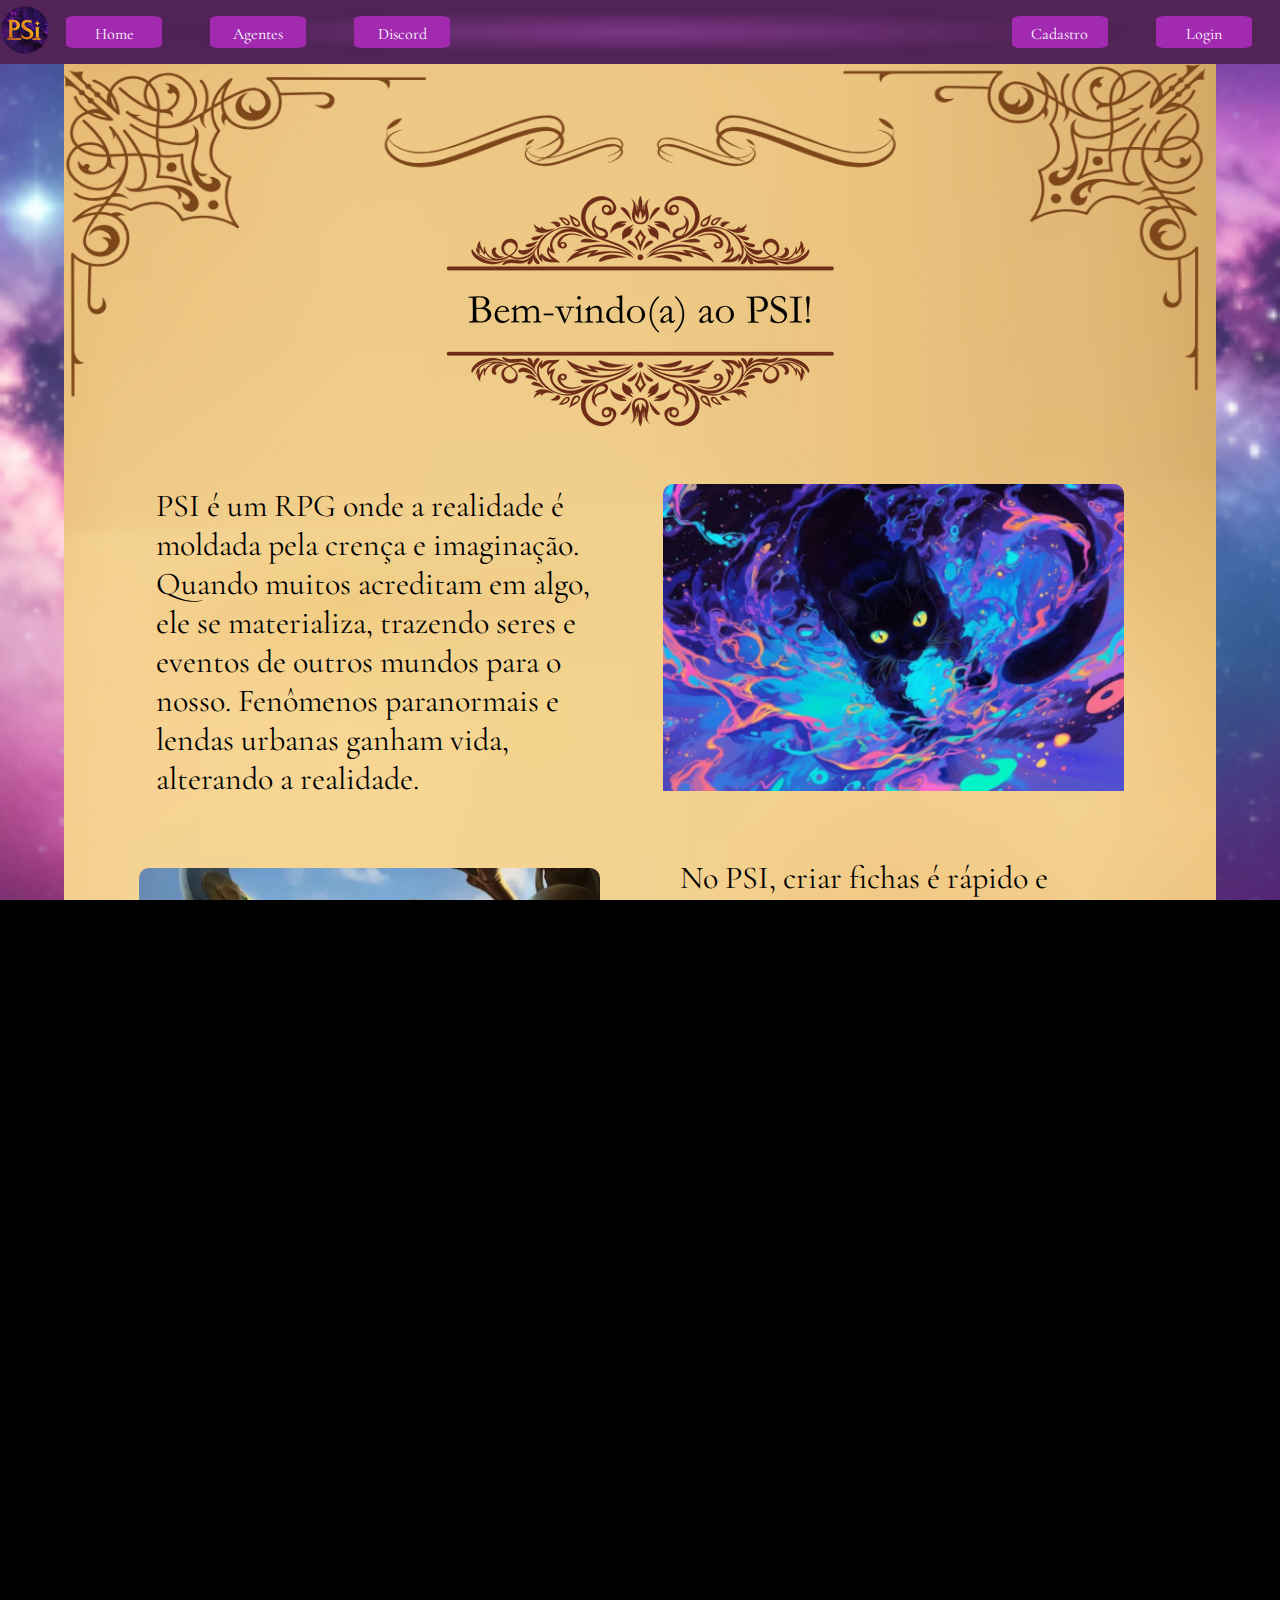
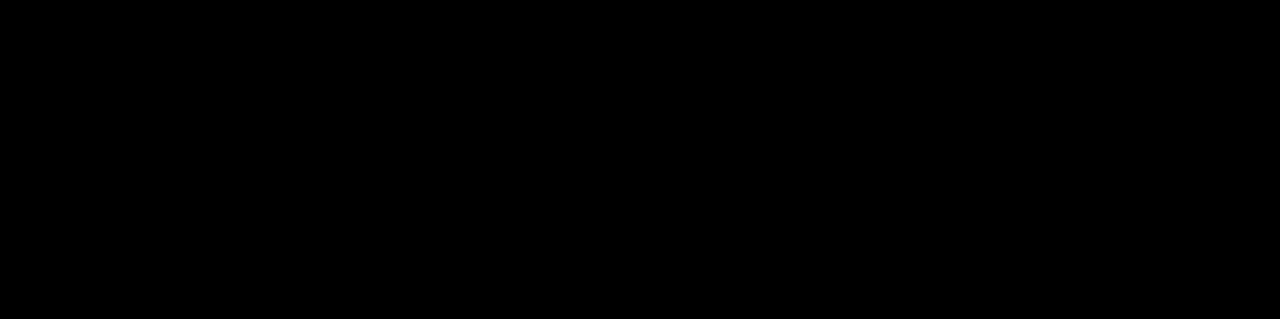
<file: index.html>
<!DOCTYPE html>
<html lang="pt-br">
<head>
    <meta charset="UTF-8">
    <meta name="viewport" content="width=device-width, initial-scale=1.0">
    <link rel="stylesheet" href="front_end/estilos/estilo_geral.css">
    <link rel="stylesheet" href="front_end/estilos/estilo_tela_inicial.css">
    <script src="front_end/script/menuHamburger.js"></script>
    <title>PSI</title>
    <link rel="shortcut icon" href="front_end/assents/imagens/imagens-desktop/logo-psi-desktop.png" type="image/x-icon">
</head>
<body>
    <header>
        
        <nav class="menu_visivel">
            <figure class="logo_site_header">
                <img src="front_end/assents/imagens/imagens-desktop/logo-psi-desktop.png" alt="logo_psi">
            </figure>
            
            <nav class="menu_header_footer" >
                    <div class="menu_btn_esquerda_header">
                        <a href="file:///C:/Users/Pichau/Desktop/Programacao/Projetos/psi/index.html">Home</a>
                        <a href="front_end/pages/tela_lista_agentes.html">Agentes</a>
                        <a href="#">Discord</a>
                    </div>
                    <div class="menu_btn_direita_header" >
                        <a href="front_end/pages/tela_cadastro.html">Cadastro</a>
                        <a href="front_end/pages/tela_login.html">Login</a>
                    </div>
                    <div class="icone_menu_harbuger" onclick="clickMenuHambur()">
                        <img  src="front_end/assents/imagens/imagens-tablet/menu_hamburger_tablet.png" alt="icon_menu_harburger">
                    </div>
            </nav>
        </nav>
        
        <nav class="menu_harbuger_mobile"  id="itens_menu_hambur" >
                <ul >
                    <li><button ><a href="file:///C:/Users/Pichau/Desktop/Programacao/Projetos/psi/index.html">Home</a></button></li>
                    <li><button><a href="front_end/pages/tela_lista_agentes.html">Agentes</a></button></li>
                    <li><button><a href="#">Discord</a></button></li>
                    <li><button><a href="front_end/pages/tela_cadastro.html">Cadastro</a></button></li>
                    <li><button><a href="front_end/pages/tela_login.html">Login</a></button></li>
                </ul>

        </nav>

    </header>
    <main>
        <figure id="bem_vindo_psi_imagem">
            <img id="bem_vindo_ao_psi_responsivo" src="front_end/assents/imagens/imagens-desktop/bem_vindo_ao_psi_desktop.png" alt="bem_vindo_ao_psi_desktop">
        </figure>

        <section class="paragrafo-tela-inicial">

            <article>
                <p>PSI é um RPG onde a realidade é moldada pela crença e imaginação. Quando muitos acreditam em algo, ele se materializa, trazendo seres e eventos de outros mundos para o nosso. Fenômenos paranormais e lendas urbanas ganham vida, alterando a realidade.</p>
            </article>

            <article  >
                <figure>
                    <img  class="imagem_paragrafo" id="imagem_tela_inicial_1" src="front_end/assents/imagens/imagens-desktop/imagem_tela_inicial_1_versao_leve.jpg" alt="imagem_tela_inicial_1">
                </figure>
            </article>

        </section>

        <section class="paragrafo-tela-inicial" >

            <article>
                <figure >
                    <img  class="imagem_paragrafo" id="imagem_tela_inicial_2" src="front_end/assents/imagens/imagens-desktop/imagem_tela_inicial_2.webp" alt="imagem_tela_inicial_2">
                </figure>
            </article>

            <article id="segunda_versao_paragr">
                <p>No PSI, criar fichas é rápido e intuitivo. Com uma interface prática, você pode personalizar atributos, habilidades e imagens sem complicações, deixando seu personagem pronto para o jogo em poucos minutos.</p>

            <button id="btn_direita">
                <nav >
                    <a href="front_end/pages/escolh_infor_basic.html">Criar Ficha</a>
                </nav>
            </button>

            </article>

        </section>

        <section class="paragrafo-tela-inicial" id="ultimo-paragrafo_tela_inicial">
            <article>
                <p>Centralize e gerencie todos os seus agentes em um só lugar! Crie, edite e organize fichas de personagem para PSI com facilidade, garantindo um controle estratégico e eficiente da sua equipe.</p>

                <button id="btn_esquerda">
                    <nav >
                        <a href="front_end/pages/tela_cadastro.html">Criar Conta</a>
                    </nav>
                </button>

            </article>

            <article>
                <figure>
                    <img class="imagem_paragrafo" id="imagem_tela_inicial_3" src="front_end/assents/imagens/imagens-desktop/imagem-tela-inicial-3.webp" alt="imagem_tela_inicial_2">
                </figure>
            </article>

        </section>
    </main>

    <footer>

        <nav class="menu_header_footer">
            <div class="menu_btn_esquerda_footer">
                <a href="#">Sobre o Psi</a>
                <a href="#">Contato</a>
                <a href="#">Privacidade</a>
            </div>

            <div class="menu_btn_direita_footer">
                <a href="#">Siga-nos</a>
            </div>
        </nav>
        
    </footer>
    
</body>
</html>
</file>
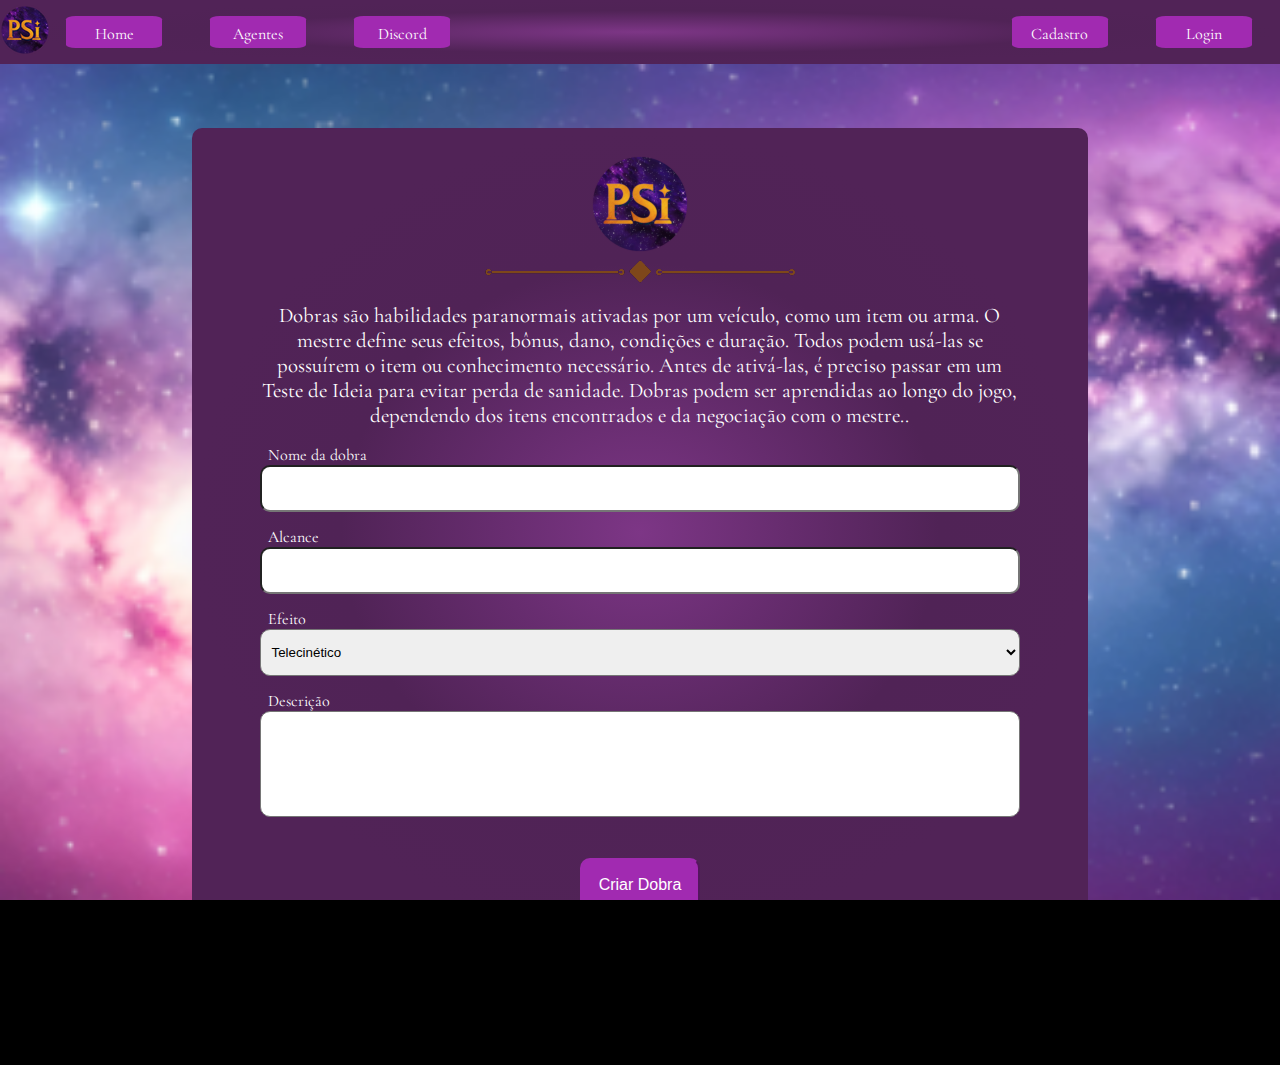
<file: front_end/pages/criar_dobra.html>
<!DOCTYPE html>
<html lang="pt-br">

<head>
    <meta charset="UTF-8">
    <meta name="viewport" content="width=device-width, initial-scale=1.0">
    <link rel="stylesheet" href="../estilos/estilo_cria_podezinho.css">
    <link rel="stylesheet" href="../estilos/estilo_geral.css">
    <script src="../script/menuHamburger.js"></script>
    <link rel="shortcut icon" href="../assents/imagens/imagens-desktop/logo-psi-desktop.png" type="image/x-icon">
    <title>Lista de Agentes</title>
</head>

<body>
    <header>

        <nav class="menu_visivel">
            <figure class="logo_site_header">
                <img src="../assents/imagens/imagens-desktop/logo-psi-desktop.png" alt="logo_psi">
            </figure>

            <nav class="menu_header_footer">
                <div class="menu_btn_esquerda_header">
                    <a href="file:///C:/Users/Pichau/Desktop/Programacao/Projetos/psi/index.html">Home</a>
                    <a href="tela_lista_agentes.html">Agentes</a>
                    <a href="#">Discord</a>
                </div>
                <div class="menu_btn_direita_header">
                    <a href="tela_cadastro.html">Cadastro</a>
                    <a href="tela_login.html">Login</a>
                </div>
                <div class="icone_menu_harbuger" onclick="clickMenuHambur()">
                    <img src="../assents/imagens/imagens-mobile/menu_hamburger_mobile.png" alt="icon_menu_harburger">
                </div>
            </nav>
        </nav>

        <nav class="menu_harbuger_mobile" id="itens_menu_hambur">
            <ul>
                <li><button><a
                            href="file:///C:/Users/Pichau/Desktop/Programacao/Projetos/psi/index.html">Home</a></button>
                </li>
                <li><button><a href="tela_lista_agentes.html">Agentes</a></button></li>
                <li><button><a href="#">Discord</a></button></li>
                <li><button><a href="tela_cadastro.html">Cadastro</a></button></li>
                <li><button><a href="tela_login.html">Login</a></button></li>
            </ul>

        </nav>

    </header>

    <main>
        <section>
            <figure class="logo_psi_registro">
                <img src="../assents/imagens/imagens-desktop/psi_logo_list.png" alt="logo_psi">
            </figure>

            <figure class="linha_personizada_desktop">
                <img src="../assents/imagens/imagens-gerais/linha-personizada.png" alt="linha-personizada">
            </figure>

            <article>
                <p id="introducao_info_basi">Dobras são habilidades paranormais ativadas por um veículo, como um item ou
                    arma. O mestre define seus efeitos, bônus, dano, condições e duração. Todos podem usá-las se
                    possuírem o item ou conhecimento necessário. Antes de ativá-las, é preciso passar em um Teste de
                    Ideia para evitar perda de sanidade. Dobras podem ser aprendidas ao longo do jogo, dependendo dos
                    itens encontrados e da negociação com o mestre..</p>
            </article>

            <form id="formul_infor_bas" action="#">
                <li>
                    <ul>
                        <p>Nome da dobra</p>
                        <input type="text">
                    </ul>

                    <ul>
                        <p>Alcance</p>
                        <input type="text">
                    </ul>

                    <ul>
                        <p>Efeito</p>
                        <select id="efeitos">
                            <option value="telecinético">Telecinético</option>
                            <option value="apaziguador">Apaziguador</option>
                            <option value="blindado">Blindado</option>
                            <option value="esmagador">Esmagador</option>
                        </select>

                    </ul>

                    <ul>
                        <p>Descrição</p>
                        <textarea placeholder=""></textarea>
                    </ul>
                    </ul>
                </li>
            </form>

            <div id="button_criar">
                <button class="button_padrao"><a href="ficha_exemplo.html">Criar Dobra</a></button>
            </div>

        </section>

    </main>

    <footer>

        <nav class="menu_header_footer">
            <div class="menu_btn_esquerda_footer">
                <a href="#">Sobre o Psi</a>
                <a href="#">Contato</a>
                <a href="#">Privacidade</a>
            </div>

            <div class="menu_btn_direita_footer">
                <a href="#">Siga-nos</a>
            </div>
        </nav>

    </footer>

</body>

</html>
</file>
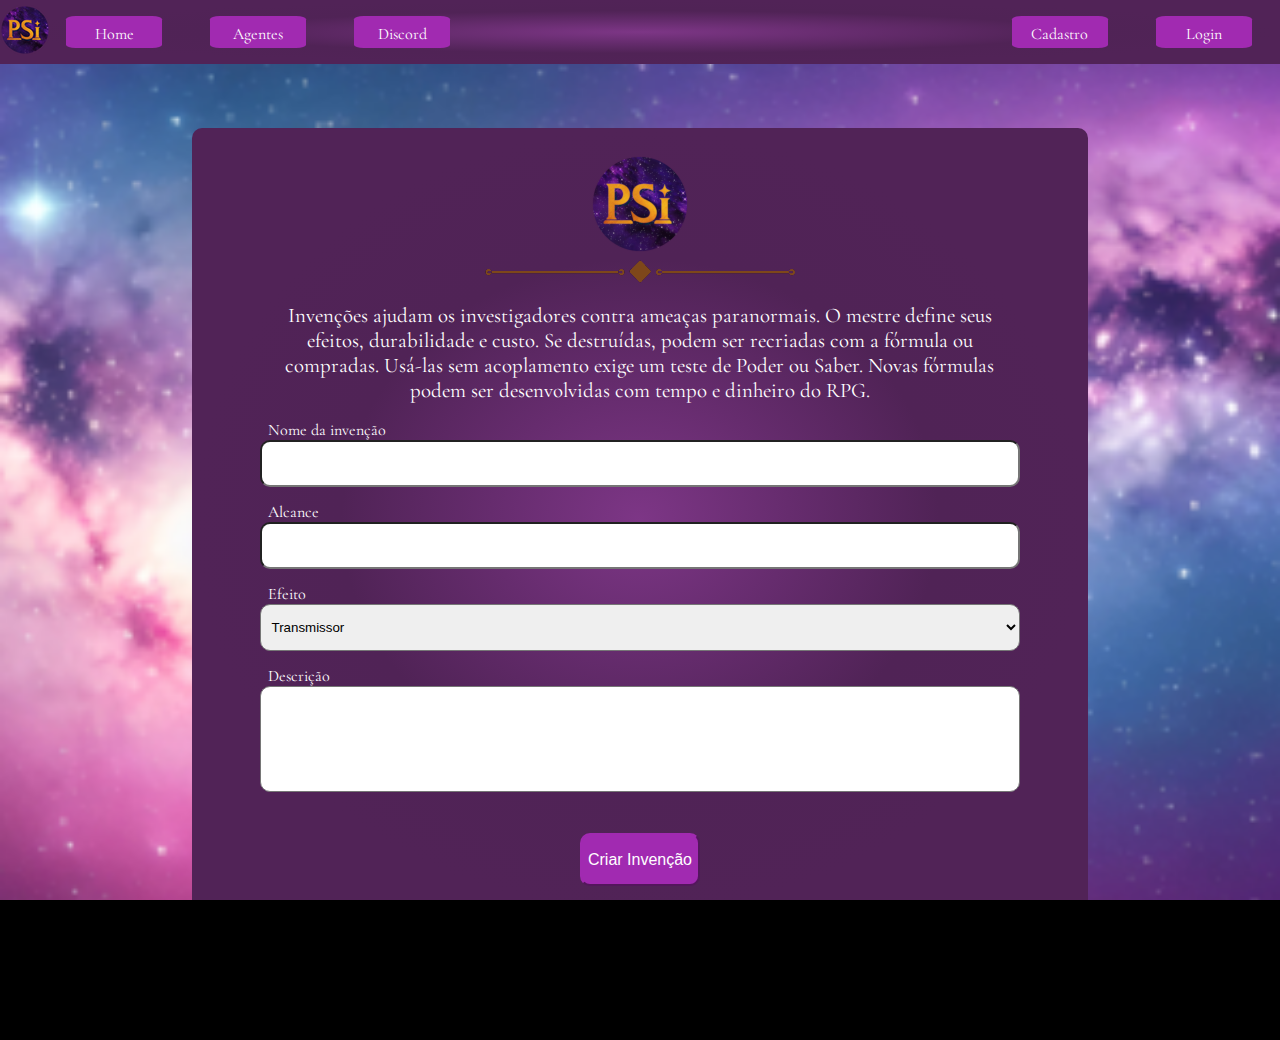
<file: front_end/pages/criar_inven.html>
<!DOCTYPE html>
<html lang="pt-br">

<head>
    <meta charset="UTF-8">
    <meta name="viewport" content="width=device-width, initial-scale=1.0">
    <link rel="stylesheet" href="../estilos/estilo_cria_podezinho.css">
    <link rel="stylesheet" href="../estilos/estilo_geral.css">
    <script src="../script/menuHamburger.js"></script>
    <link rel="shortcut icon" href="../assents/imagens/imagens-desktop/logo-psi-desktop.png" type="image/x-icon">
    <title>Lista de Agentes</title>
</head>

<body>
    <header>

        <nav class="menu_visivel">
            <figure class="logo_site_header">
                <img src="../assents/imagens/imagens-desktop/logo-psi-desktop.png" alt="logo_psi">
            </figure>

            <nav class="menu_header_footer">
                <div class="menu_btn_esquerda_header">
                    <a href="file:///C:/Users/Pichau/Desktop/Programacao/Projetos/psi/index.html">Home</a>
                    <a href="tela_lista_agentes.html">Agentes</a>
                    <a href="#">Discord</a>
                </div>
                <div class="menu_btn_direita_header">
                    <a href="tela_cadastro.html">Cadastro</a>
                    <a href="tela_login.html">Login</a>
                </div>
                <div class="icone_menu_harbuger" onclick="clickMenuHambur()">
                    <img src="../assents/imagens/imagens-mobile/menu_hamburger_mobile.png" alt="icon_menu_harburger">
                </div>
            </nav>
        </nav>

        <nav class="menu_harbuger_mobile" id="itens_menu_hambur">
            <ul>
                <li><button><a
                            href="file:///C:/Users/Pichau/Desktop/Programacao/Projetos/psi/index.html">Home</a></button>
                </li>
                <li><button><a href="tela_lista_agentes.html">Agentes</a></button></li>
                <li><button><a href="#">Discord</a></button></li>
                <li><button><a href="tela_cadastro.html">Cadastro</a></button></li>
                <li><button><a href="tela_login.html">Login</a></button></li>
            </ul>

        </nav>

    </header>

    <main>
        <section>
            <figure class="logo_psi_registro">
                <img src="../assents/imagens/imagens-desktop/psi_logo_list.png" alt="logo_psi">
            </figure>

            <figure class="linha_personizada_desktop">
                <img src="../assents/imagens/imagens-gerais/linha-personizada.png" alt="linha-personizada">
            </figure>

            <article>
                <p id="introducao_info_basi">Invenções ajudam os investigadores contra ameaças paranormais. O mestre define seus efeitos, durabilidade e custo. Se destruídas, podem ser recriadas com a fórmula ou compradas. Usá-las sem acoplamento exige um teste de Poder ou Saber. Novas fórmulas podem ser desenvolvidas com tempo e dinheiro do RPG.</p>
            </article>

            <form id="formul_infor_bas" action="#">
                <li>
                    <ul>
                        <p>Nome da invenção</p>
                        <input type="text">
                    </ul>

                    <ul>
                        <p>Alcance</p>
                        <input type="text">
                    </ul>

                    <ul>
                        <p>Efeito</p>
                        <select id="efeitos">
                            <option value="telecinético">Transmissor</option>
                            <option value="apaziguador">Servo</option>
                            <option value="blindado">Aprisionador</option>
                            <option value="esmagador">Atraente</option>
                        </select>

                    </ul>

                    <ul>
                        <p>Descrição</p>
                        <textarea placeholder=""></textarea>
                    </ul>
                    </ul>
                </li>
            </form>

            <div id="button_criar">
                <button class="button_padrao"><a href="ficha_exemplo.html">Criar Invenção</a></button>
            </div>

        </section>

    </main>

    <footer>

        <nav class="menu_header_footer">
            <div class="menu_btn_esquerda_footer">
                <a href="#">Sobre o Psi</a>
                <a href="#">Contato</a>
                <a href="#">Privacidade</a>
            </div>

            <div class="menu_btn_direita_footer">
                <a href="#">Siga-nos</a>
            </div>
        </nav>

    </footer>

</body>

</html>
</file>
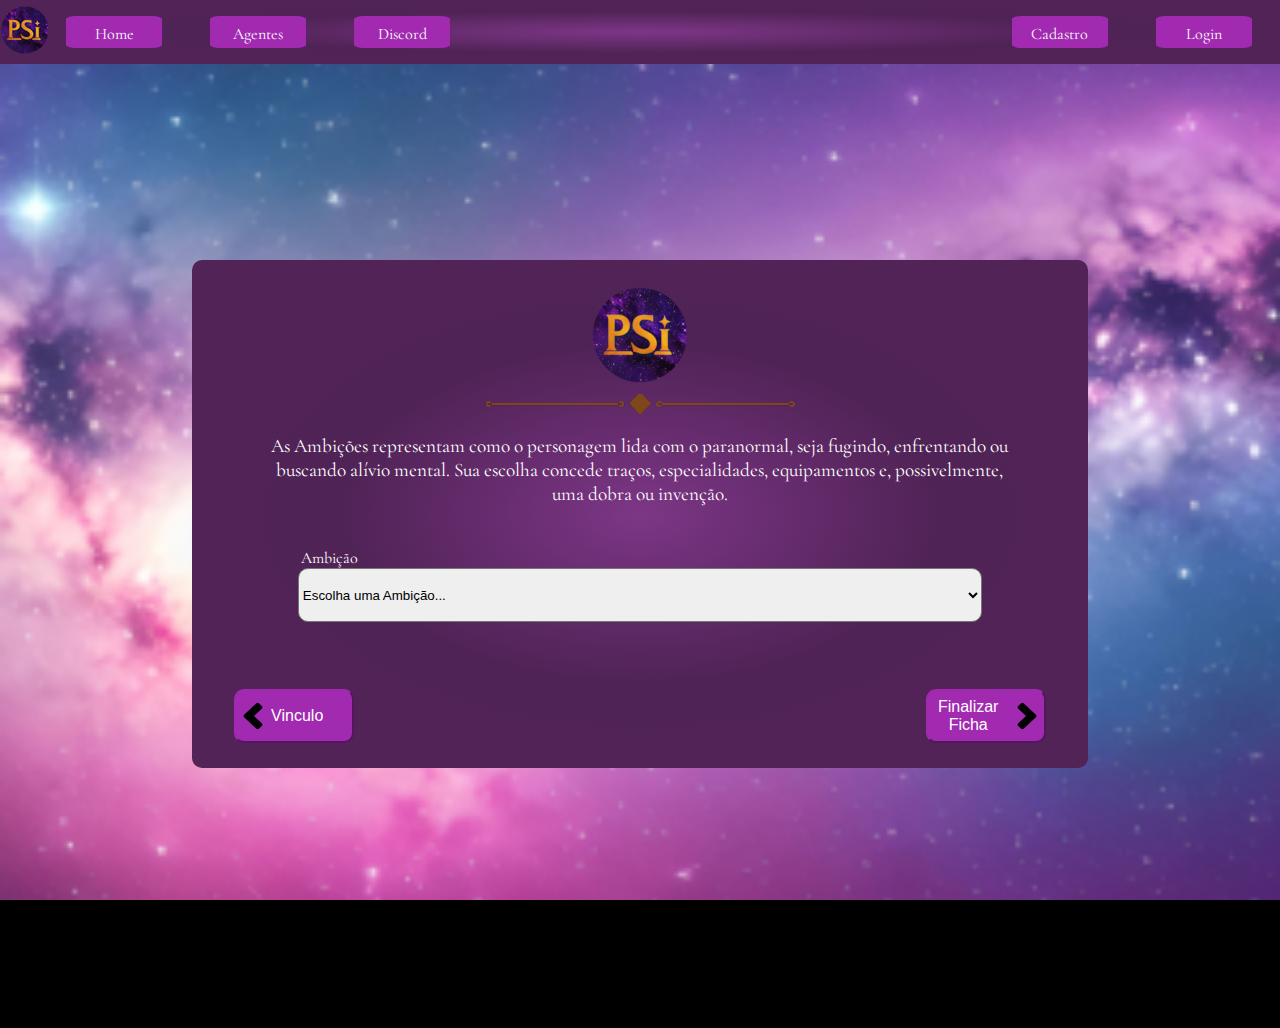
<file: front_end/pages/escolh_ambi.html>
<!DOCTYPE html>
<html lang="pt-br">

<head>
    <meta charset="UTF-8">
    <meta name="viewport" content="width=device-width, initial-scale=1.0">
    <link rel="stylesheet" href="../estilos/estilo_geral.css">
    <link rel="stylesheet" href="../estilos/escolh_vinc_ambi.css">
    <script src="../script/menuHamburger.js"></script>
    <link rel="shortcut icon" href="../assents/imagens/imagens-desktop/logo-psi-desktop.png" type="image/x-icon">
    <title>Lista de Agentes</title>
</head>

<body>
    <header>

        <nav class="menu_visivel">
            <figure class="logo_site_header">
                <img src="../assents/imagens/imagens-desktop/logo-psi-desktop.png" alt="logo_psi">
            </figure>

            <nav class="menu_header_footer">
                <div class="menu_btn_esquerda_header">
                    <a href="file:///C:/Users/Pichau/Desktop/Programacao/Projetos/psi/index.html">Home</a>
                    <a href="tela_lista_agentes.html">Agentes</a>
                    <a href="#">Discord</a>
                </div>
                <div class="menu_btn_direita_header">
                    <a href="tela_cadastro.html">Cadastro</a>
                    <a href="tela_login.html">Login</a>
                </div>
                <div class="icone_menu_harbuger" onclick="clickMenuHambur()">
                    <img src="../assents/imagens/imagens-mobile/menu_hamburger_mobile.png" alt="icon_menu_harburger">
                </div>
            </nav>
        </nav>

        <nav class="menu_harbuger_mobile" id="itens_menu_hambur">
            <ul>
                <li><button><a
                            href="file:///C:/Users/Pichau/Desktop/Programacao/Projetos/psi/index.html">Home</a></button>
                </li>
                <li><button><a href="tela_lista_agentes.html">Agentes</a></button></li>
                <li><button><a href="#">Discord</a></button></li>
                <li><button><a href="tela_cadastro.html">Cadastro</a></button></li>
                <li><button><a href="tela_login.html">Login</a></button></li>
            </ul>

        </nav>

    </header>

    <main>
        <section>
            <figure class="logo_psi_registro">
                <img src="../assents/imagens/imagens-desktop/psi_logo_list.png" alt="logo_psi">
            </figure>

            <figure class="linha_personizada_desktop">
                <img src="../assents/imagens/imagens-gerais/linha-personizada.png" alt="linha-personizada">
            </figure>

            <article>
                <p id="introducao_vincu">As Ambições representam como o personagem lida com o paranormal, seja fugindo, enfrentando ou buscando alívio mental. Sua escolha concede traços, especialidades, equipamentos e, possivelmente, uma dobra ou invenção.</p>
            </article>


            <div id="escolha_vincul">
                <form id="formul_vincu" action="#">
                    <label id="label_esco_vinc" for="vinculo_text_box">Ambição</label>
                    <select name="vinculos" id="escolha_vinculo" onchange="carregarConteudo()">
                        <option value="default">Escolha uma Ambição...</option>
                        <option value="ladino">Ladino</option>
                        <option value="doutor">Doutor</option>
                        <option value="adestrador">Adestrador</option>
                        <option value="cozinheiro">Cozinheiro</option>
                    </select>
                </form>
            </div>

            <div id="conteudo">

            </div>


            <nav id="naveg_cria_ficha">
                <button class="button_padrao" id="button_direita">
                    <img src="../assents/imagens/imagens-desktop/arrow.png" alt="">
                    <a id="seta_direita" href="escolh_vinc.html ">Vinculo</a>
                </button>

                <button class="button_padrao" id="button_esquerda">
                    <a id="seta_esquerda" href="ficha_exemplo.html">Finalizar Ficha</a>
                    <img src="../assents/imagens/imagens-desktop/arrow_right.png" alt="">
                </button>
            </nav>

        </section>
        
    </main>

    <footer>

        <nav class="menu_header_footer">
            <div class="menu_btn_esquerda_footer">
                <a href="#">Sobre o Psi</a>
                <a href="#">Contato</a>
                <a href="#">Privacidade</a>
            </div>

            <div class="menu_btn_direita_footer">
                <a href="#">Siga-nos</a>
            </div>
        </nav>

    </footer>

    <script>
        function carregarConteudo() {
            var escolha = document.getElementById("escolha_vinculo").value;
            var conteudo = document.getElementById("conteudo");

            var dados = {
                ladino: "Não disponível",
                adestrador: "Não disponível",
                cozinheiro: "Não disponível",
                doutor: `
                <figure id="assombrado_imagem">
                    <img src="../assents/imagens/imagens-desktop/doutor-exemplo.png" alt="doutor_exemplo">
                </figure>
                
                <article>
                    <p>
                        "Você se especializou na área da medicina, consegue atua muito bem para curar os outros, apesar de toda a pressão que recai sobre você. Sabendo cuidar dos outros com muita sabedoria e sabendo analisar DNA.’’
                    </p>

                    <h2>
                        Traço: Médico de Combate
                    </h2>

                    <figure class="linha_personizada_desktop">
                        <img src="../assents/imagens/imagens-gerais/linha-personizada.png" alt="linha-personizada">
                    </figure>

                    <p>
                        Pelo perigo contaste de risco de morte, você aprendeu a ser rápido e eficaz nos tratamentos médicosdurante uma intriga.
                    </p>

                    <h2>
                        Traço: Fabricante Natural
                    </h2>

                    <figure class="linha_personizada_desktop">
                        <img src="../assents/imagens/imagens-gerais/linha-personizada.png" alt="linha-personizada">
                    </figure>

                    <p>
                        Com a disposição de ingredientes variados, você é capaz de criar porções variadas e a sua 
                        escolha.                    
                    </p>

                    <h2>
                        Especialidades
                    </h2>

                    <figure class="linha_personizada_desktop">
                        <img src="../assents/imagens/imagens-gerais/linha-personizada.png" alt="linha-personizada">
                    </figure>

                    <p>
                        Medicina
                    </p>

                    <h2>
                        Equipamento
                    </h2>

                    <figure class="linha_personizada_desktop">
                        <img src="../assents/imagens/imagens-gerais/linha-personizada.png" alt="linha-personizada">
                    </figure>

                    <p>
                        Maleta com kit médico
                    </p>

                    <h2>
                        Dobras
                    </h2>

                    <figure class="linha_personizada_desktop">
                        <img src="../assents/imagens/imagens-gerais/linha-personizada.png" alt="linha-personizada">
                    </figure>

                    <p>
                        Nenhuma
                    </p>

                    <h2>
                        Invenção
                    </h2>

                    <figure class="linha_personizada_desktop">
                        <img src="../assents/imagens/imagens-gerais/linha-personizada.png" alt="linha-personizada">
                    </figure>

                    <p>
                        Nenhuma
                    </p>

                    <figure class="img_habilidade-atributos">
                        <img src="../assents/imagens/imagens-gerais/atributo-2.png" alt="atributos">
                    </figure>
                </article>
                    
                `
            };

            conteudo.innerHTML = dados[escolha] || "";
        }
    </script>



</body>

</html>
</file>
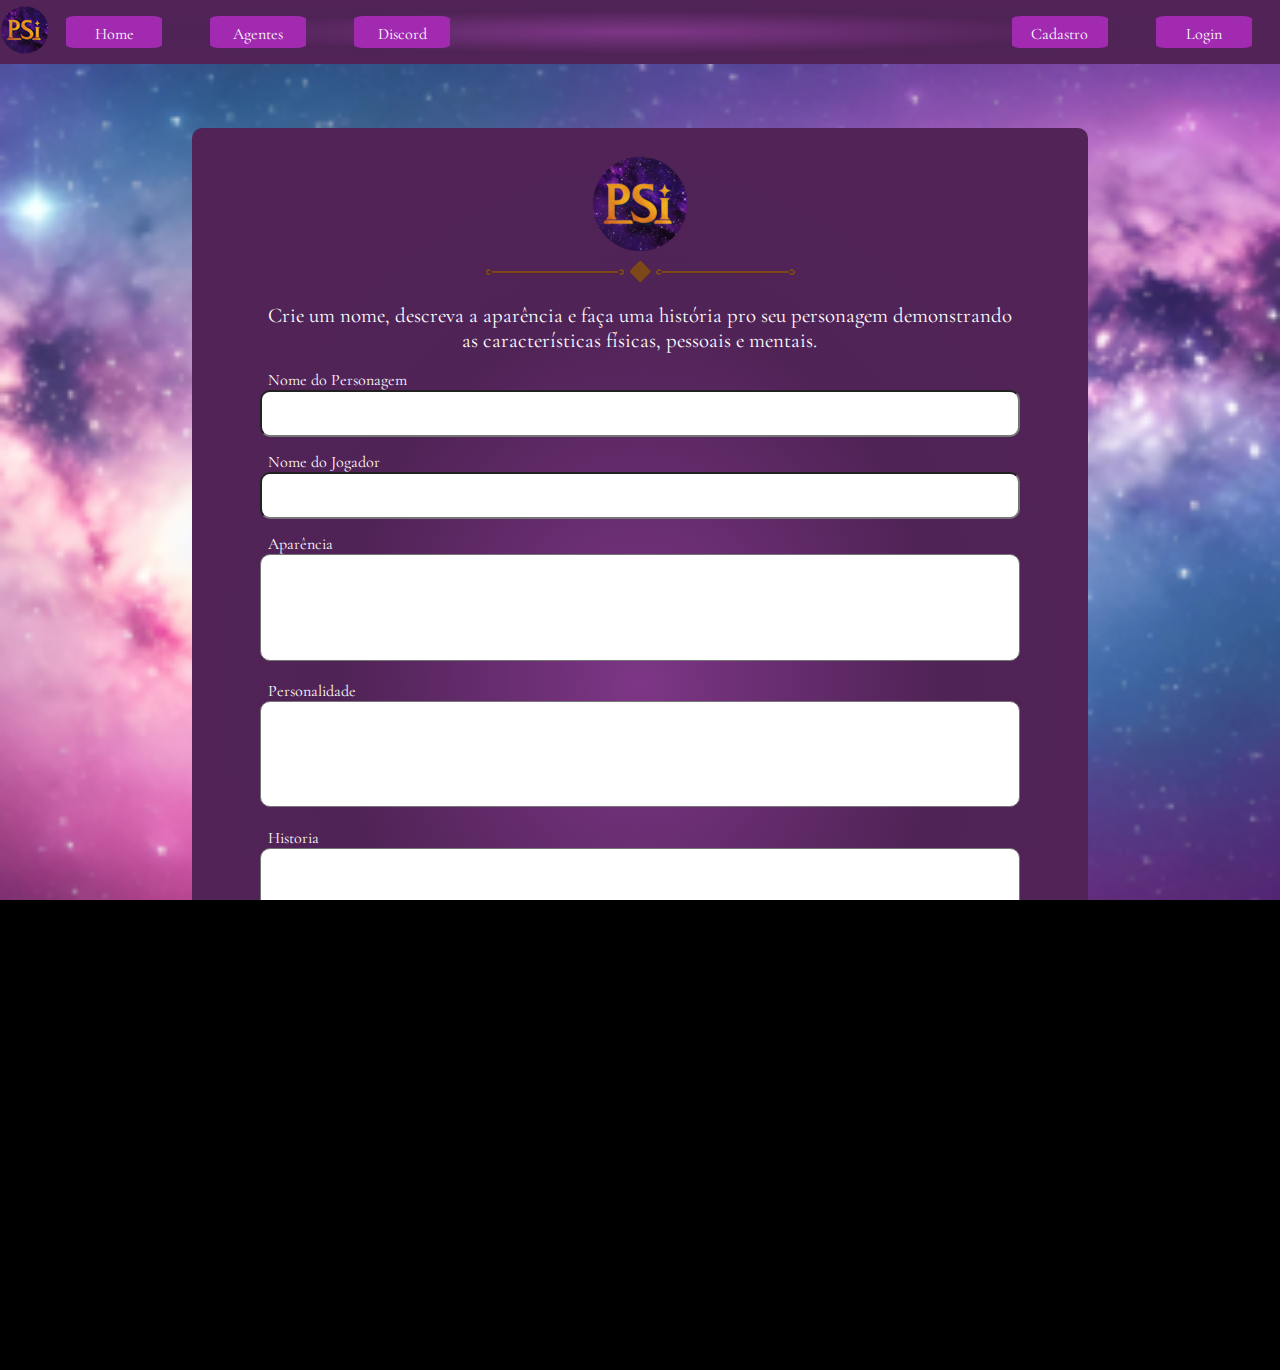
<file: front_end/pages/escolh_infor_basic.html>
<!DOCTYPE html>
<html lang="pt-br">
<head>
    <meta charset="UTF-8">
    <meta name="viewport" content="width=device-width, initial-scale=1.0">
    <link rel="stylesheet" href="../estilos/estilo_escolh_infor_basic.css">
    <link rel="stylesheet" href="../estilos/estilo_geral.css">
    <script src="../script/menuHamburger.js"></script>
    <link rel="shortcut icon" href="../assents/imagens/imagens-desktop/logo-psi-desktop.png" type="image/x-icon">
    <title>Lista de Agentes</title>
</head>
<body>
    <header>
        
        <nav class="menu_visivel">
            <figure class="logo_site_header">
                <img src="../assents/imagens/imagens-desktop/logo-psi-desktop.png" alt="logo_psi">
            </figure>
            
            <nav class="menu_header_footer" >
                    <div class="menu_btn_esquerda_header">
                        <a href="file:///C:/Users/Pichau/Desktop/Programacao/Projetos/psi/index.html">Home</a>
                        <a href="tela_lista_agentes.html">Agentes</a>
                        <a href="#">Discord</a>
                    </div>
                    <div class="menu_btn_direita_header" >
                        <a href="tela_cadastro.html">Cadastro</a>
                        <a href="tela_login.html">Login</a>
                    </div>
                    <div class="icone_menu_harbuger" onclick="clickMenuHambur()">
                        <img  src="../assents/imagens/imagens-mobile/menu_hamburger_mobile.png" alt="icon_menu_harburger">
                    </div>
            </nav>
        </nav>
        
        <nav class="menu_harbuger_mobile"  id="itens_menu_hambur" >
                <ul >
                    <li><button ><a href="file:///C:/Users/Pichau/Desktop/Programacao/Projetos/psi/index.html">Home</a></button></li>
                    <li><button><a href="tela_lista_agentes.html">Agentes</a></button></li>
                    <li><button><a href="#">Discord</a></button></li>
                    <li><button><a href="tela_cadastro.html">Cadastro</a></button></li>
                    <li><button><a href="tela_login.html">Login</a></button></li>
                </ul>

        </nav>

    </header>

    <main>
        <section>
            <figure class="logo_psi_registro">
                <img src="../assents/imagens/imagens-desktop/psi_logo_list.png" alt="logo_psi">
            </figure>

            <figure class="linha_personizada_desktop">
                <img src="../assents/imagens/imagens-gerais/linha-personizada.png" alt="linha-personizada">
            </figure>

            <article>
                <p id="introducao_info_basi" >Crie um nome, descreva a aparência e faça uma história pro seu personagem demonstrando as características físicas,
                        pessoais e mentais.</p>
            </article>

            <form id="formul_infor_bas" action="#">
                <li>
                    <ul>
                        <p>Nome do Personagem</p>
                        <input  type="text">
                    </ul>

                    <ul>
                        <p>Nome do Jogador</p>
                        <input type="text">
                    </ul>

                    <ul>
                        <p>Aparência</p>
                        <textarea placeholder=""></textarea>
                    </ul>

                    <ul>
                        <p>Personalidade</p>
                        <textarea  placeholder=""></textarea>
                    </ul>

                    <ul>
                        <p>Historia</p>
                        <textarea placeholder=""></textarea>
                    </ul>

                    <ul>
                        <p>Objetivo</p>
                        <textarea placeholder=""></textarea>
                    </ul>
                </li>
            </form>
                 
            <nav id="naveg_cria_ficha">
                <button class="button_padrao" id="button_direita">
                    <img src="../assents/imagens/imagens-desktop/arrow.png" alt="">
                    <a id="seta_direita" href="tela_lista_agentes.html">Agentes</a>
                </button>

                <button class="button_padrao" id="button_esquerda">
                    <a id="seta_esquerda" href="escolh_vinc.html">Vinculos</a>
                    <img src="../assents/imagens/imagens-desktop/arrow_right.png" alt="">
                </button>
            </nav>

        </section>

    </main>

    <footer>

        <nav class="menu_header_footer">
            <div class="menu_btn_esquerda_footer">
                <a href="#">Sobre o Psi</a>
                <a href="#">Contato</a>
                <a href="#">Privacidade</a>
            </div>

            <div class="menu_btn_direita_footer">
                <a href="#">Siga-nos</a>
            </div>
        </nav>
        
    </footer>
    
</body>
</html>
</file>
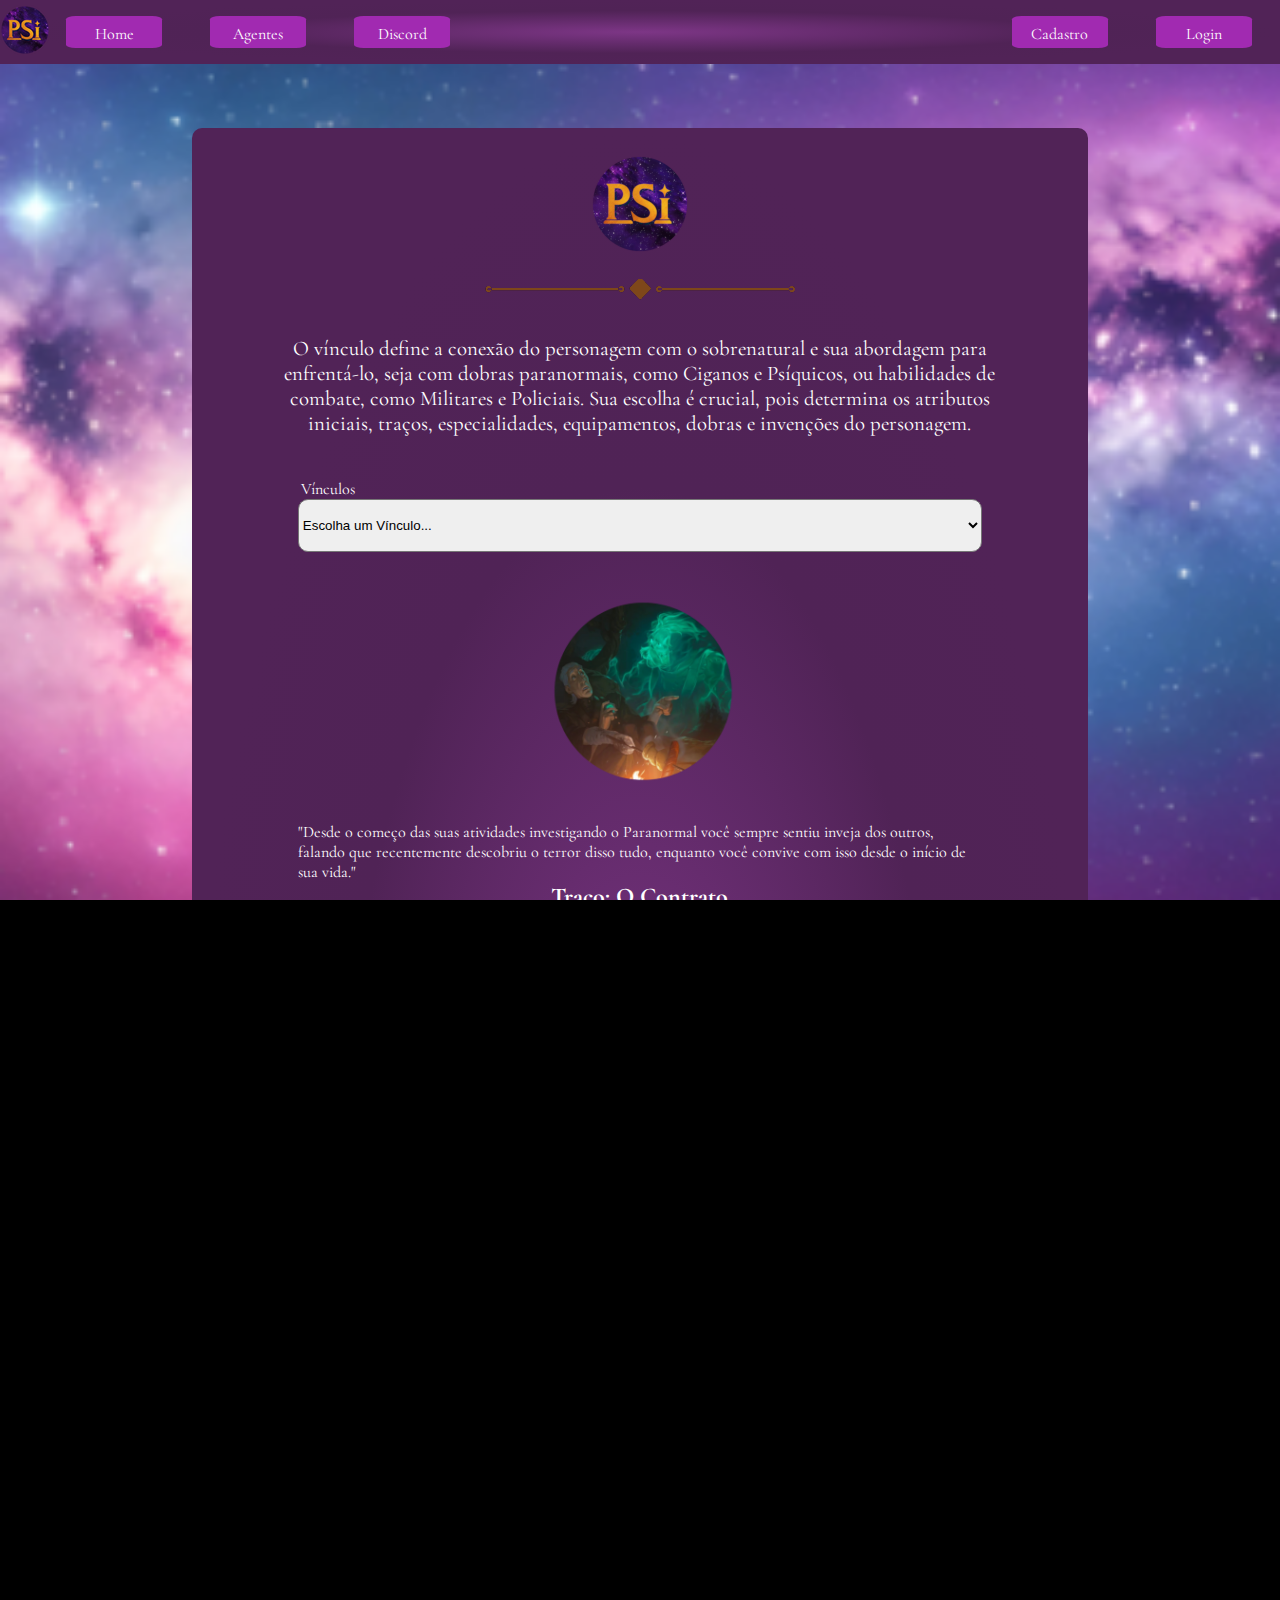
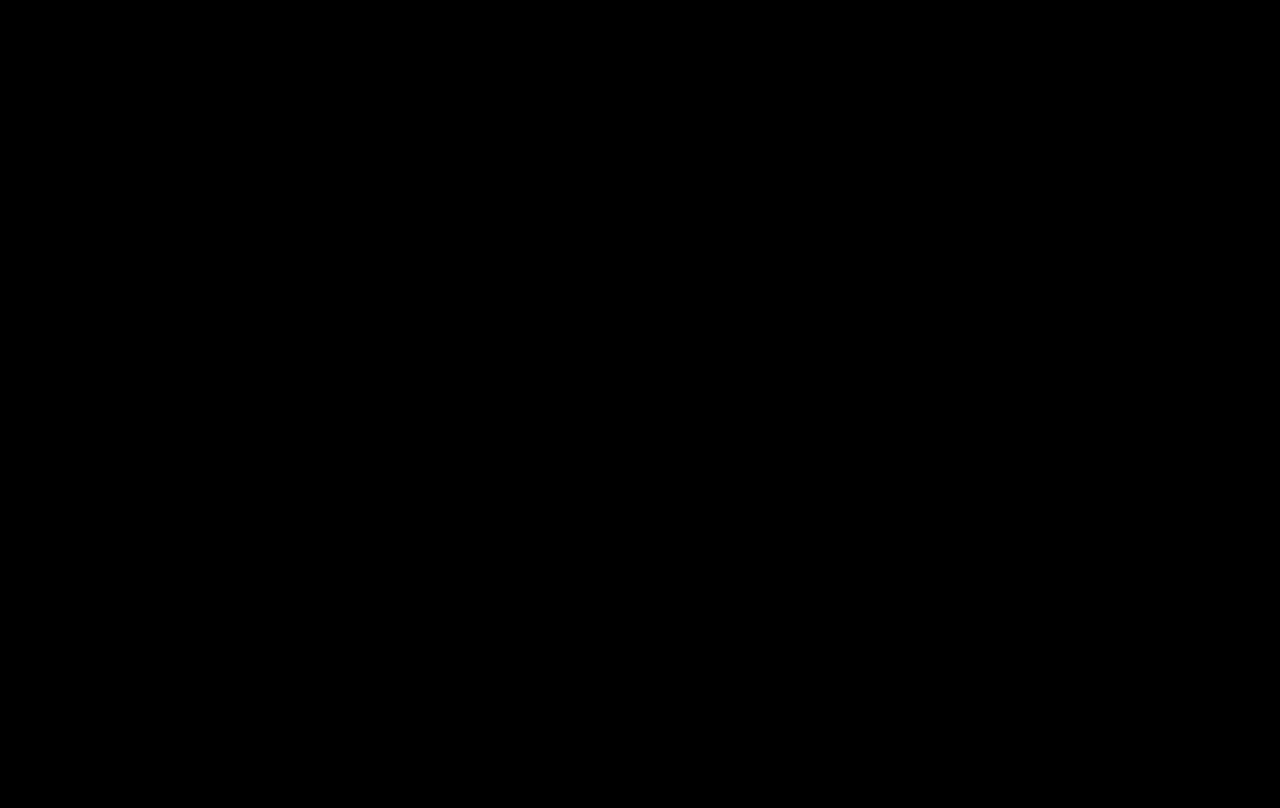
<file: front_end/pages/escolh_vinc.html>
<!DOCTYPE html>
<html lang="pt-br">

<head>
    <meta charset="UTF-8">
    <meta name="viewport" content="width=device-width, initial-scale=1.0">
    <link rel="stylesheet" href="../estilos/estilo_geral.css">
    <link rel="stylesheet" href="../estilos/escolh_vinc.css">
    <script src="../script/menuHamburger.js"></script>
    <link rel="shortcut icon" href="../assents/imagens/imagens-desktop/logo-psi-desktop.png" type="image/x-icon">
    <title>Lista de Agentes</title>
</head>

<body>
    <header>

        <nav class="menu_visivel">
            <figure class="logo_site_header">
                <img src="../assents/imagens/imagens-desktop/logo-psi-desktop.png" alt="logo_psi">
            </figure>

            <nav class="menu_header_footer">
                <div class="menu_btn_esquerda_header">
                    <a href="file:///C:/Users/Pichau/Desktop/Programacao/Projetos/psi/index.html">Home</a>
                    <a href="tela_lista_agentes.html">Agentes</a>
                    <a href="#">Discord</a>
                </div>
                <div class="menu_btn_direita_header">
                    <a href="tela_cadastro.html">Cadastro</a>
                    <a href="tela_login.html">Login</a>
                </div>
                <div class="icone_menu_harbuger" onclick="clickMenuHambur()">
                    <img src="../assents/imagens/imagens-mobile/menu_hamburger_mobile.png" alt="icon_menu_harburger">
                </div>
            </nav>
        </nav>

        <nav class="menu_harbuger_mobile" id="itens_menu_hambur">
            <ul>
                <li><button><a
                            href="file:///C:/Users/Pichau/Desktop/Programacao/Projetos/psi/index.html">Home</a></button>
                </li>
                <li><button><a href="tela_lista_agentes.html">Agentes</a></button></li>
                <li><button><a href="#">Discord</a></button></li>
                <li><button><a href="tela_cadastro.html">Cadastro</a></button></li>
                <li><button><a href="tela_login.html">Login</a></button></li>
            </ul>

        </nav>

    </header>

    <main>
        <section>
            <figure class="logo_psi_registro">
                <img src="../assents/imagens/imagens-desktop/psi_logo_list.png" alt="logo_psi">
            </figure>

            <figure class="linha_personizada_desktop">
                <img src="../assents/imagens/imagens-gerais/linha-personizada.png" alt="linha-personizada">
            </figure>

            <article>
                <p id="introducao_vincu">O vínculo define a conexão do personagem com o sobrenatural e sua abordagem
                    para enfrentá-lo, seja com dobras paranormais, como Ciganos e Psíquicos, ou habilidades de combate,
                    como Militares e Policiais. Sua escolha é crucial, pois determina os atributos iniciais, traços,
                    especialidades, equipamentos, dobras e invenções do personagem.</p>
            </article>


            <div id="escolha_vincul">
                <form id="formul_vincu" action="#">
                    <label id="label_esco_vinc" for="vinculo_text_box">Vínculos</label>
                    <select name="vinculos" id="escolha_vinculo" onchange="carregarConteudo()">
                        <option value="default">Escolha um Vínculo...</option>
                        <option value="estudioso">Estudioso</option>
                        <option value="psiquico">Psíquico</option>
                        <option value="medium">Médium</option>
                        <option value="assombrado">Assombrado</option>
                    </select>
                </form>
            </div>

            <div id="conteudo">
                <figure id="assombrado_imagem">
                    <img src="../assents/imagens/imagens-desktop/assombrado-geral.png" alt="assombrado-geral">
                </figure>
                
                <article>
                    <p>
                        "Desde o começo das suas atividades investigando o Paranormal você sempre sentiu inveja dos outros, falando que recentemente descobriu o terror disso tudo, enquanto você convive com isso desde o início de sua vida."
                    </p>

                    <h2>
                        Traço: O Contrato
                    </h2>

                    <figure class="linha_personizada_desktop">
                        <img src="../assents/imagens/imagens-gerais/linha-personizada.png" alt="linha-personizada">
                    </figure>

                    <p>
                        Seu Espírito que o persegue sempre ajuda do jeito que ele achar melhor. Como uma assombração sua, ele tem habilidades e poderes que podem lhe ajudar em momentos difíceis, mas isso pode lhe prejudicar.
                    </p>

                    <h2>
                        Especialidades
                    </h2>

                    <figure class="linha_personizada_desktop">
                        <img src="../assents/imagens/imagens-gerais/linha-personizada.png" alt="linha-personizada">
                    </figure>

                    <p>
                        Negociação + 1 Aleatório
                    </p>

                    <h2>
                        Equipamento
                    </h2>

                    <figure class="linha_personizada_desktop">
                        <img src="../assents/imagens/imagens-gerais/linha-personizada.png" alt="linha-personizada">
                    </figure>

                    <p>
                        Foco paranormal que liga com seu espírito
                    </p>

                    <h2>
                        Dobras
                    </h2>

                    <figure class="linha_personizada_desktop">
                        <img src="../assents/imagens/imagens-gerais/linha-personizada.png" alt="linha-personizada">
                    </figure>

                    <p>
                        Role 1 dobra paranormal com o efeito “Apaziguador”
                    </p>

                    <h2>
                        Invenção
                    </h2>

                    <figure class="linha_personizada_desktop">
                        <img src="../assents/imagens/imagens-gerais/linha-personizada.png" alt="linha-personizada">
                    </figure>

                    <p>
                        Nenhuma
                    </p>

                    <figure>
                        <img src="../assents/imagens/imagens-gerais/atributos.png" alt="atributos">
                    </figure>

                    <figure>
                        <img src="../assents/imagens/imagens-gerais/habilidades.png" alt="habilidades">
                    </figure>
                </article>
            </div>


            <nav id="naveg_cria_ficha">
                <button class="button_padrao" id="button_direita">
                    <img src="../assents/imagens/imagens-desktop/arrow.png" alt="">
                    <a id="seta_direita" href="tela_lista_agentes.html">Agentes</a>
                </button>

                <button class="button_padrao" id="button_esquerda">
                    <a id="seta_esquerda" href="#">Vinculos</a>
                    <img src="../assents/imagens/imagens-desktop/arrow_right.png" alt="">
                </button>
            </nav>

        </section>

    </main>

    <footer>

        <nav class="menu_header_footer">
            <div class="menu_btn_esquerda_footer">
                <a href="#">Sobre o Psi</a>
                <a href="#">Contato</a>
                <a href="#">Privacidade</a>
            </div>

            <div class="menu_btn_direita_footer">
                <a href="#">Siga-nos</a>
            </div>
        </nav>

    </footer>

    <!-- <script>
        function carregarConteudo() {
            var escolha = document.getElementById("escolha_vinculo").value;
            var conteudo = document.getElementById("conteudo");

            var dados = {
                estudioso: "Não disponível",
                psiquico: "Não disponível",
                medium: "Não disponível",
                assombrado: `
                    
                `
            };

            conteudo.innerHTML = dados[escolha] || "";
        }
    </script>
 -->


</body>

</html>
</file>
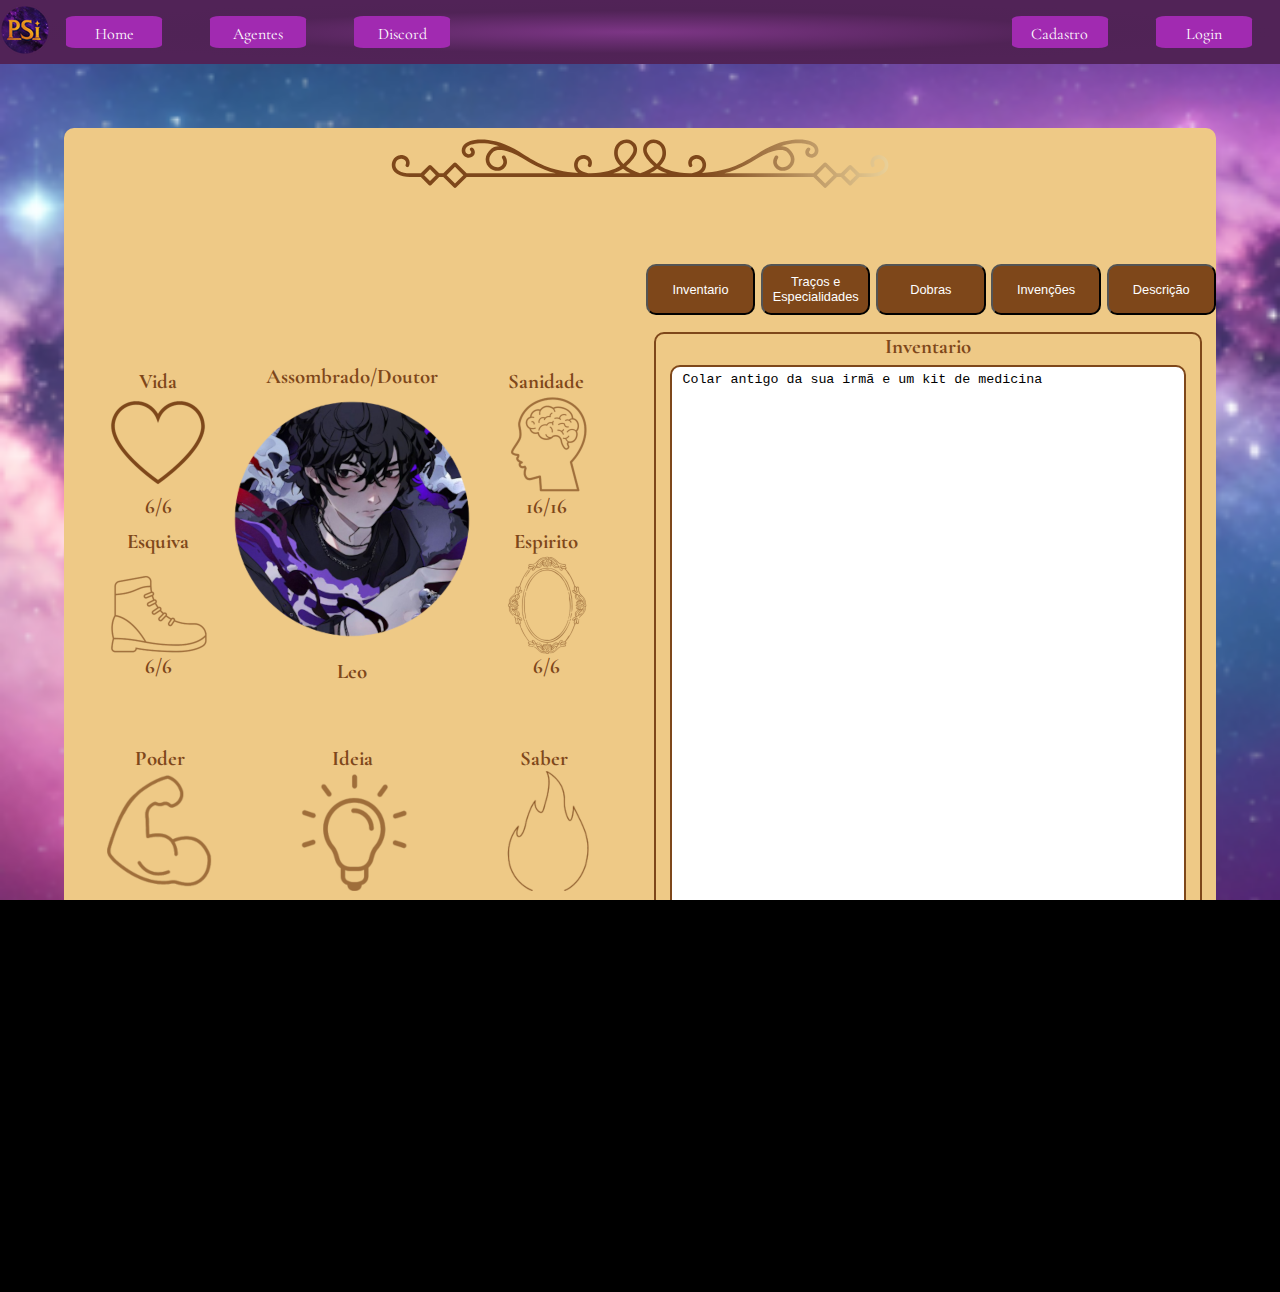
<file: front_end/pages/ficha_exemplo.html>
<!DOCTYPE html>
<html lang="pt-br">

<head>
    <meta charset="UTF-8">
    <meta name="viewport" content="width=device-width, initial-scale=1.0">
    <link rel="stylesheet" href="../estilos/estilo_geral.css">
    <link rel="stylesheet" href="../estilos/estilo_ficha.css">
    <script src="../script/menuHamburger.js"></script>
    <link rel="shortcut icon" href="../assents/imagens/imagens-desktop/logo-psi-desktop.png" type="image/x-icon">
    <title>Lista de Agentes</title>
</head>

<body>
    <header>

        <nav class="menu_visivel">
            <figure class="logo_site_header">
                <img src="../assents/imagens/imagens-desktop/logo-psi-desktop.png" alt="logo_psi">
            </figure>

            <nav class="menu_header_footer">
                <div class="menu_btn_esquerda_header">
                    <a href="file:///C:/Users/Pichau/Desktop/Programacao/Projetos/psi/index.html">Home</a>
                    <a href="tela_lista_agentes.html">Agentes</a>
                    <a href="#">Discord</a>
                </div>
                <div class="menu_btn_direita_header">
                    <a href="tela_cadastro.html">Cadastro</a>
                    <a href="tela_login.html">Login</a>
                </div>
                <div class="icone_menu_harbuger" onclick="clickMenuHambur()">
                    <img src="../assents/imagens/imagens-mobile/menu_hamburger_mobile.png" alt="icon_menu_harburger">
                </div>
            </nav>
        </nav>

        <nav class="menu_harbuger_mobile" id="itens_menu_hambur">
            <ul>
                <li><button><a
                            href="file:///C:/Users/Pichau/Desktop/Programacao/Projetos/psi/index.html">Home</a></button>
                </li>
                <li><button><a href="tela_lista_agentes.html">Agentes</a></button></li>
                <li><button><a href="#">Discord</a></button></li>
                <li><button><a href="tela_cadastro.html">Cadastro</a></button></li>
                <li><button><a href="tela_login.html">Login</a></button></li>
            </ul>

        </nav>

    </header>

    <main>
        <section>
            <figure class="moldura-chique">
                <img src="../assents/imagens/imagens-desktop/moldura-chique.png" alt="moldura-chique">
            </figure>

            <article id="conteiner_ficha_geral">
                <div id="ficha_geral">
                    <div id="ficha_geral_topo">
                        <aside id="conteiner_atributo">
                            <div class="atributo">
                                <p>Vida</p>
                                <img src="../assents/imagens/imagens-desktop/vida-atributo.png" alt="vida_atributo">
                                <p>6/6</p>
                            </div>
                            <div class="atributo">
                                <p>Esquiva</p>
                                <img src="../assents/imagens/imagens-desktop/Esquiva.png" alt="esquiva_atributo">
                                <p>6/6</p>
                            </div>
                        </aside>
                        <aside id="agente_perfil">
                            <p>Assombrado/Doutor</p>
                            <figure>
                                <img src="../assents/imagens/imagens-desktop/leo_agente.png" alt="assombrado-geral">
                            </figure>
                            <p id="nome_jogador">Leo</p>
                        </aside>
                        <aside id="atributo">
                            <div class="atributo">
                                <p>Sanidade</p>
                                <img src="../assents/imagens/imagens-desktop/Sanidade.png" alt="sanidade_atributo">
                                <p>16/16</p>
                            </div>
                            <div class="atributo">
                                <p>Espirito</p>
                                <img src="../assents/imagens/imagens-desktop/Espirito.png" alt="Espirito">
                                <p>6/6</p>
                            </div>
                        </aside>
                    </div>
                    <div id="ficha_geral_base">
                        <div class="habilidade">
                            <p>Poder</p>
                            <figure><img src="../assents/imagens/imagens-desktop/Poder.png" alt="poder.imagem"></figure>
                            <p>1</p>
                        </div>

                        <div class="habilidade">
                            <p>Ideia</p>
                            <figure><img src="../assents/imagens/imagens-desktop/Ideia.png" alt="ideia.imagem"></figure>
                            <p>0</p>
                        </div>

                        <div class="habilidade">
                            <p>Saber</p>
                            <figure><img src="../assents/imagens/imagens-desktop/Saber.png" alt="saber.imagem"></figure>
                            <p>1</p>
                        </div>
                    </div>

                </div>

                <div id="ficha_info">
                    <nav id="ficha_info_menu">
                        <div id="menu_botao_desktop">
                            <button onclick="carregarConteudo('inventario')">
                                Inventario
                            </button>
                            <button onclick="carregarConteudo('tracosEspec')">
                                Traços e Especialidades
                            </button>
                            <button onclick="carregarConteudo('dobras')">
                                Dobras
                            </button>
                            <button onclick="carregarConteudo('invencoes')">
                                Invenções
                            </button>
                            <button onclick="carregarConteudo('descricao')">
                                Descrição
                            </button>
                        </div>

                        <div id="menu_select">
                            <select id="menu_opcoes" onchange="carregarConteudo(this.value)">
                                <option value="inventario">Inventário</option>
                                <option value="tracosEspec">Traços e Especialidades</option>
                                <option value="dobras">Dobras</option>
                                <option value="invencoes">Invenções</option>
                                <option value="descricao">Descrição</option>
                            </select>
                        </div>
                    </nav>

                    <div id="conteudo">
                        
                        
                    </div>

                </div>
            </article>

            <figure class="moldura-chique">
                <img src="../assents/imagens/imagens-desktop/moldura-chique.png" alt="moldura-chique">
            </figure>
    </main>

    <footer>

        <nav class="menu_header_footer">
            <div class="menu_btn_esquerda_footer">
                <a href="#">Sobre o Psi</a>
                <a href="#">Contato</a>
                <a href="#">Privacidade</a>
            </div>

            <div class="menu_btn_direita_footer">
                <a href="#">Siga-nos</a>
            </div>
        </nav>

    </footer>

     <script>
        document.addEventListener("DOMContentLoaded", function () {
            carregarConteudo('inventario'); // Define "Inventario" como padrão
        });
    </script> 

    <script>
        function carregarConteudo(escolha) {
            var conteudo = document.getElementById("conteudo");

            var dados = {
                tracosEspec: `
                <div id="tracos_espec_conteudo">
                            <h2>
                                Traço: O Contrato
                            </h2>
                            <figure class="linha_personizada_desktop">
                                <img src="../assents/imagens/imagens-gerais/linha-personizada.png" alt="linha-personizada">
                            </figure>
                            <p>
                                Seu Espírito que o persegue sempre ajuda do jeito que ele achar melhor. Como uma assombração
                                sua, ele tem habilidades e poderes que podem lhe ajudar em momentos difíceis, mas isso pode lhe
                                prejudicar.
                            </p>
                            <h2>
                                Traço: Médico de Combate
                            </h2>
                            <figure class="linha_personizada_desktop">
                                <img src="../assents/imagens/imagens-gerais/linha-personizada.png" alt="linha-personizada">
                            </figure>
                            <p>
                                Pelo perigo contaste de risco de morte, você aprendeu a ser rápido e eficaz nos tratamentos
                                médicosdurante uma intriga.
                            </p>
                            <h2>
                                Traço: Fabricante Natural
                            </h2>
                            <figure class="linha_personizada_desktop">
                                <img src="../assents/imagens/imagens-gerais/linha-personizada.png" alt="linha-personizada">
                            </figure>
                            <p>
                                Com a disposição de ingredientes variados, você é capaz de criar porções variadas e a sua
                                escolha.
                            </p>
                            <h2>
                                Especialidades
                            </h2>
                            <figure class="linha_personizada_desktop">
                                <img src="../assents/imagens/imagens-gerais/linha-personizada.png" alt="linha-personizada">
                            </figure>
                            <textarea name="especial_text_area" id="especial_text_area">Negociação, Medicina e +1</textarea>
                            </div>`

                , descricao: `
                    <div id="descricao_conteudo">
                            <div class="bloco_info">
                                <h2>Aparência</h2>
                                <textarea name="objetivo_text_area" id="objetivo_text_area"> Leo é um jovem de, no máximo, 16 anos. Ele tem uma aparência esguia, pele clara e cabelos negros.
                                </textarea>
                            </div>
                            <div class="bloco_info">
                                <h2>Personalidade</h2>
                                <textarea name="objetivo_text_area" id="objetivo_text_area">Leo possui uma personalidade introvertida e reservada, mas por trás de sua postura distante, é um garoto carinhoso e atencioso.
                                </textarea>
                            </div>
                            <div class="bloco_info">
                                <h2>Historia</h2>
                                <textarea name="objetivo_text_area" id="objetivo_text_area">A irmã de Leo, Helena, faleceu devido a uma doença incurável. A partir desse momento, o forte laço entre eles permitiu que Helena permanecesse ao seu lado como um espírito.</textarea>
                            </div>
                            <div class="bloco_info">
                                <h2>Objetivo</h2>
                                <textarea name="objetivo_text_area" id="objetivo_text_area">Leo está em busca de conhecimento, determinado a se tornar um médico capaz de curar qualquer doença e encontrar uma maneira de libertar sua irmã.
                                </textarea>
                            </div>
                        </div>
                `
                , dobras:
                    `   <div id="lista_dobras">
                            <div class="conteiner_dobra">
                                <div class="dobra">
                                    <p class="nome_dobra">
                                        Coroa da Morte
                                    </p>
                                    <div class="rodape_dobra">
                                        <p>
                                            Alcance: 9 Metros
                                        </p>
                                        <p>
                                            Efeito: Apaziguador
                                        </p>
                                    </div>
                                    <div class="area_button">
                                        <button onclick="clickDescricaoPoderzinho()">
                                            Detalhes
                                        </button>
                                    </div>
                                    <div class="descricao_oculta">
                                        <p>Detalhes</p>
                                        <textarea name="descricao_dobra"
                                            id="descricao_dobra">Coroa da Morte evoca uma coroa espectral que acalma o alvo, suprimindo emoções intensas e reduzindo sua hostilidade, podendo até induzir um transe momentâneo.</textarea>
                                    </div>
                                </div>
                            </div>
                            
                        </div>
                        <div class="area_button_cria">
                            <button><a href="criar_dobra.html">Nova dobra</a></button>
                        </div>

                `

                , invencoes:
                    `<p>Nenhum Invenção encontrada</p>
                    <div class="area_button_cria">
                            <button><a href="criar_inven.html">Nova dobra</a></button>
                        </div>`

                , inventario:
                    ` <div id="inventario">
                            <p>Inventario</p>
                            <textarea name="inventario-text_box" id="inventario-text_box">Colar antigo da sua irmã e um kit de medicina</textarea>
                        </div> `
            };

            conteudo.innerHTML = dados[escolha] || "";
        }
    </script>

    <script>
        function clickDescricaoPoderzinho() {
            var descriOcult = document.querySelectorAll('.descricao_oculta');

            descriOcult.forEach(function (element) {
                if (element.style.display === "flex") {
                    element.style.display = "none";
                } else {
                    element.style.display = "flex";
                }
            });
        }
    </script>
</body>

</html>
</file>
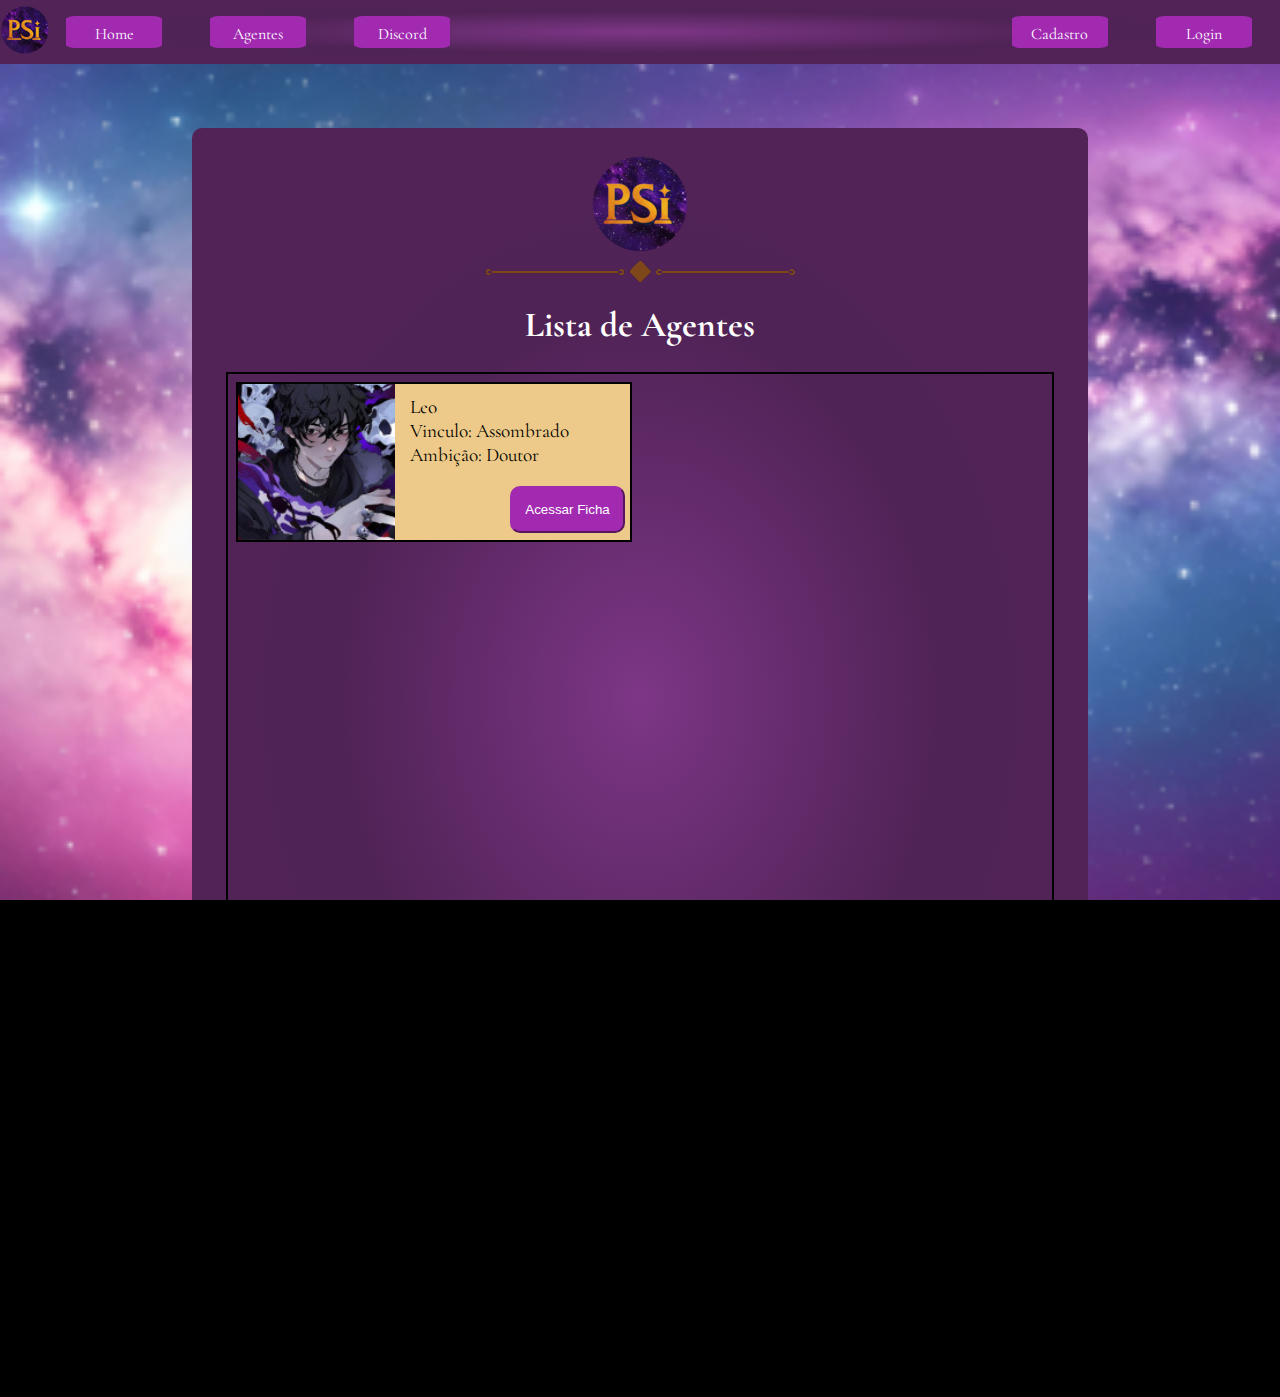
<file: front_end/pages/tela_lista_agentes.html>
<!DOCTYPE html>
<html lang="pt-br">
<head>
    <meta charset="UTF-8">
    <meta name="viewport" content="width=device-width, initial-scale=1.0">
    <link rel="stylesheet" href="../estilos/estilo_tela_lista_agente.css">
    <link rel="stylesheet" href="../estilos/estilo_geral.css">
    <script src="../script/menuHamburger.js"></script>
    <link rel="shortcut icon" href="../assents/imagens/imagens-desktop/logo-psi-desktop.png" type="image/x-icon">
    <title>Lista de Agentes</title>
</head>
<body>
    <header>
        
        <nav class="menu_visivel">
            <figure class="logo_site_header">
                <img src="../assents/imagens/imagens-desktop/logo-psi-desktop.png" alt="logo_psi">
            </figure>
            
            <nav class="menu_header_footer" >
                    <div class="menu_btn_esquerda_header">
                        <a href="file:///C:/Users/Pichau/Desktop/Programacao/Projetos/psi/index.html">Home</a>
                        <a href="tela_lista_agentes.html">Agentes</a>
                        <a href="#">Discord</a>
                    </div>
                    <div class="menu_btn_direita_header" >
                        <a href="tela_cadastro.html">Cadastro</a>
                        <a href="tela_login.html">Login</a>
                    </div>
                    <div class="icone_menu_harbuger" onclick="clickMenuHambur()">
                        <img  src="../assents/imagens/imagens-mobile/menu_hamburger_mobile.png" alt="icon_menu_harburger">
                    </div>
            </nav>
        </nav>
        
        <nav class="menu_harbuger_mobile"  id="itens_menu_hambur" >
                <ul >
                    <li><button ><a href="file:///C:/Users/Pichau/Desktop/Programacao/Projetos/psi/index.html">Home</a></button></li>
                    <li><button><a href="tela_lista_agentes.html">Agentes</a></button></li>
                    <li><button><a href="#">Discord</a></button></li>
                    <li><button><a href="tela_cadastro.html">Cadastro</a></button></li>
                    <li><button><a href="tela_login.html">Login</a></button></li>
                </ul>

        </nav>

    </header>

    <main>
        <section>
            <figure class="logo_psi_registro">
                <img src="../assents/imagens/imagens-desktop/psi_logo_list.png" alt="logo_psi">
            </figure>

            <figure class="linha_personizada_desktop">
                <img src="../assents/imagens/imagens-gerais/linha-personizada.png" alt="linha-personizada">
            </figure>
           
            <article id="conteiner_agentes">
                <h1>Lista de Agentes</h1>
                
                    <nav id="lista_agente">
                        <div class="agente_perfil">
                            <figure>
                                <img src="../assents/imagens/imagens-desktop/agente_1.jpg" alt="imagem_agente">
                            </figure>
                            <div class="agente">
                                <p>Leo</p>
                                <p>Vinculo: Assombrado</p>
                                <p>Ambição: Doutor</p>
                                <button class="button_padrao">
                                    <a href="ficha_exemplo.html">Acessar Ficha  </a>
                                </button>
                            </div>
                        </div>

                    </nav>
                    
                    <button class="button_padrao" id="button_criar_agent">
                        <a href="escolh_infor_basic.html">Novo Agente</a>
                    </button>
            </article>
        </section>

    </main>

    <footer>

        <nav class="menu_header_footer">
            <div class="menu_btn_esquerda_footer">
                <a href="#">Sobre o Psi</a>
                <a href="#">Contato</a>
                <a href="#">Privacidade</a>
            </div>

            <div class="menu_btn_direita_footer">
                <a href="#">Siga-nos</a>
            </div>
        </nav>
        
    </footer>
    
</body>
</html>
</file>
<file: front_end/estilos/estilo_geral.css>
@charset "UTF-8";

@import url('https://fonts.googleapis.com/css2?family=Cormorant+Garamond:ital,wght@0,300;0,400;0,500;0,600;0,700;1,300;1,400;1,500;1,600;1,700&family=Mogra&family=Passion+One:wght@400;700;900&family=Sriracha&display=swap');

*{
    margin: 0%;
    padding: 0%;

    box-sizing: border-box;
}

html, body {
    overflow-x: hidden;
    width: 100vw;
    height: 100vh;

    

  }
  

body{
    font-family:'Cormorant Garamond', 'Garamond', 'EB Garamond', 'Georgia', serif;

    background: black url("../assents/imagens/imagens-desktop/background-universo-roxo-desktop_versao_leve.png") no-repeat fixed center center;
    background-size: cover;
}

header, footer {
    display: flex;
    align-items: center;
    
    flex-direction: column;
    
}

footer{
    background: radial-gradient(closest-side,#7D3686,#662C6E,#502356, #512357);
    margin-bottom: auto;
}


.menu_visivel{
    width: 100%;
    display: flex;
    flex-direction: row;
    justify-content: center;
    align-items: center;
    background: radial-gradient(closest-side,#7D3686,#662C6E,#502356, #512357);
}

.icone_menu_harbuger{
    display: none;
    margin: auto;
    padding-right: 50px;
}

.menu_harbuger_mobile{
    display: none;
}

footer{
    padding: 0px;
    margin: 0%;
    align-items:start;
}


.menu_header_footer {
    display: flex;
    flex-grow: 1; 
    justify-content: space-between; 
    align-items: center;

    height: auto;
}

.menu_header_footer a {
    margin: 1em;
    padding-top: 0.5em;

    border-radius: 10%;

    width: 6em;
    height: 2em;

    background-color: #A12AB1;

    text-decoration: none;
    text-align: center;
    color: white;
}

.menu_header_footer a:hover {
    width: 7em;
    height: 2.5em;

    background-color: #37123b;

}

.menu_btn_esquerda_header {
    display: flex;
    gap: 1em; 
}

.menu_btn_direita_header {
    margin-left: auto; 
    display: flex;
    gap: 1em;
    margin-right: 1%;
}

.menu_btn_esquerda_footer {
    display: flex;
    gap: 1em; 
}

.menu_btn_direita_footer {
    margin-left: auto; 
    display: flex;
    gap: 1em;
    margin-right: 3%;
}



@media (max-width: 768px){
    .menu_header_footer a {
        width: 4em;
        height: 2em;
    }
    
    .menu_btn_esquerda_header {
        display: none;
    }
    
    .menu_btn_direita_header {
        display: none;
    }

    .icone_menu_harbuger{
        display: flex;
    }

    .icone_menu_harbuger img{
        content: url("../assents/imagens/imagens-mobile/menu_hamburger_mobile.png");
    }

    .menu_header_footer a {
        width: 5em;
        height: 2.5em;
        
        font-size: .6em;
    }

    .menu_harbuger_mobile{
        background-color: white;
        justify-content: center;
        align-items: center;
        
        width: 100%;
        height: auto;
        margin-bottom: 2%;

        text-align: center;

        flex-direction: column;

        font-size: 1.7em;

        background:#512357;

        border-radius: 0% 1% 0% 1% ;
        
    }
 

    .menu_harbuger_mobile ul{
        list-style: none;
        width: 100vw;
    }

    .menu_harbuger_mobile li{
        display: flex;
        justify-content: center;
        align-items:center;

        margin-right: auto;
        margin-bottom: .5%;
    }

    .menu_harbuger_mobile button{
        border-radius: 1%;


        width: 90vw;
        height: 3em;

        background-color: #A12AB1;

        text-decoration: none;
        text-align: center;
        
    }

    .menu_harbuger_mobile li :hover{
        background-color: #37123b;

        width: 93vw;
        height: 4em;
    }

    .menu_harbuger_mobile a{
        text-decoration: none;
        color: white;
        font-size: 1em;
    }
    
    .menu_harbuger_mobile img{
        margin-right: auto;
    }
}

@media (min-width: 768px) and (max-width: 992px){
    .menu_header_footer a {
        width: 3em;
        height: 2em;
    }

    .menu_btn_esquerda_header {
        display: none;
    }
    
    .menu_btn_direita_header {
        display: none;
    }

    .menu_header_footer a {
        width: 6em;
        height: 2em;
    
        font-size: 1em;
    }

    .icone_menu_harbuger{
        display: block;  
    }

    .menu_harbuger_mobile{
        background-color: white;
        justify-content: center;
        align-items: center;
        
        width: 100%;
        height: auto;
        margin-bottom: 2%;

        text-align: center;

        flex-direction: column;

        font-size: 1.7em;

        background:#512357;

        border-radius: 0% 1% 0% 1% ;
        
    }
 

    .menu_harbuger_mobile ul{
        list-style: none;
        width: 100vw;
    }

    .menu_harbuger_mobile li{
        display: flex;
        justify-content: center;
        align-items:center;

        margin-right: auto;
        margin-bottom: .5%;
    }

    .menu_harbuger_mobile button{
        border-radius: 1%;


        width: 90vw;
        height: 3em;

        background-color: #A12AB1;

        text-decoration: none;
        text-align: center;
        
    }

    .menu_harbuger_mobile li :hover{
        background-color: #37123b;

        width: 93vw;
        height: 4em;
    }

    .menu_harbuger_mobile a{
        text-decoration: none;
        color: white;
        font-size: 1.5em;
    }
    
    .menu_harbuger_mobile img{
        margin-right: auto;
    }

}
</file>
<file: front_end/estilos/estilo_tela_inicial.css>
@charset "UTF-8";

main{
    width: 90%;
    height: auto;

    margin: auto;

    margin-bottom: 0%;

    overflow: hidden; 

    background: black url("../assents/imagens/imagens-desktop/background-pergam-desktop.png") no-repeat center center;
    background-size: 100% 100%;

    justify-content: center;
    align-items: center;

    
}

#bem_vindo_psi_imagem{
    padding-top: 10%;

    text-align: center;
}

main figure{
    overflow: hidden; 

    margin: auto;

    justify-content: center;
    align-items: center;
    

    border-radius: 10px;
    
}

.imagem_paragrafo{
    width: 100%; 
    height: 100%;
    object-fit: cover;
}

main section{
    width: 100%;
    height: 30%; 

    align-items: center;
    justify-content: center;

    margin-bottom: 5%;
}

main article{
    width: 40%;
    height: 100%;

    margin: 0% 2% 0% 2%;

    font-size: 2em;

}

.paragrafo-tela-inicial{
    display: flex;

    width: 100%;
    height: 20%;


    margin-left: 0%;

    align-self: center;

}

#segunda_versao_paragr{
    margin-left: 5%;

}


 main button{
   width: 30%;
   height: 4em;
   border-radius: 10%;

   background-color: #A12AB1;

   margin-top: 2%;
   margin-left: auto;

   display: flex;  
   align-items: center;
   justify-content: center;

   border-color: #A12AB1;
}

main button:hover{
    width: 32%;
    height: 4.2em;
 
    background-color: #37123b;

 }

main nav{
   width: 100%;
   height: 50%;
}

main a{
    font-size: 1.5em;
    text-decoration: none;
    text-align: center;
    color: white;


}

#btn_direita{
    margin-left: auto; 
}

#btn_esquerda{
    margin-right: 100%; 
    
}

#ultimo-paragrafo_tela_inicial{
    padding-bottom: 20%;      
}



@media (max-width: 768px){
    main{
        background: black url("../assents/imagens/imagens-mobile/background-pergam-mobile.png") no-repeat center center ; 
        background-size: 100% 100%;
    }

    p {
        font-size: 0.5em;
    }

    #bem_vindo_psi_imagem{
        content: url("../assents/imagens/imagens-mobile/bem_vindo_ao_psi_mobile.png");
        padding-top: 0%;

        text-align: center;
    
    }

    .imagem_tela_inici{
        height: 20em;   
    }

    #imagem_tela_inicial_1{
        content: url("../assents/imagens/imagens-mobile/imagem_tela_inicial_1_mobile.jpg");

    }

    #imagem_tela_inicial_2{
        content: url("../assents/imagens/imagens-mobile/imagem_tela_inicial_2_mobile.png");


    }

    #imagem_tela_inicial_3{
        content: url("../assents/imagens/imagens-mobile/imagem-tela-inicial-3_mobile.png");

        
    }

    main button{
        width: 45%;
        height: 2.5em;
     
        background-color: #A12AB1;
     
        margin-top: 2%;
        margin-left: auto;

     }

     main button:hover{
        width: 47%;
        height: 2.7em;
     
        background-color: #37123b;
    
     }

     .paragrafo-tela-inicial nav{
        font-size: .5em;
     }

     main section{
        width: 100%;
        height: 5%em; 
    
        align-items: center;
        justify-content: center;
    }

    .imagem_tela_inici{
        width: 40%;
        height: 10em;
    
        margin: 0em .5em 0em .5em;
    
        display: flex;
        object-fit: cover;
        
    }

}


@media screen and (max-width: 992px) and (min-width: 768px){
    main{
        background: black url("../assents/imagens/imagens-tablet/background-pergam-tablet.png") no-repeat center center ; 
        background-size: 100% 100%;
    }

    p {
        font-size: .8em;
    }

    #bem_vindo_ao_psi_responsivo{
        content: url("../assents/imagens/imagens-tablet/bem_vindo_ao_psi_tablet.png");
    }

    .imagem_tela_inici{
        height: 20em;   
    }

    #imagem_tela_inicial_1{
        content: url("../assents/imagens/imagens-tablet/imagem_tela_inicial_1_tablet.jpg");


    }

    #imagem_tela_inicial_2{
        content: url("../assents/imagens/imagens-tablet/imagem_tela_inicial_2_tablet.png");

      
    }

    #imagem_tela_inicial_3{
        content: url("../assents/imagens/imagens-tablet/imagem-tela-inicial-3_tablet.png");

     
    }

    main button{
        width: 40%;
        height: 2.5em;
     
        background-color: #A12AB1;
     
        margin-top: 2%;
        margin-left: auto;

     }

     main button:hover{
        width: 42%;
        height: 2.7em;
     
        background-color: #37123b;
    
     }

     .paragrafo-tela-inicial nav{
        font-size: .75em;
     }

     
    .imagem_tela_inici{
        width: 40%;
        height: 17em;
    
        margin: 0em .5em 0em .5em;
    
        display: flex;
        object-fit: cover;
        
    }
}
</file>
<file: front_end/estilos/estilo_cria_podezinho.css>
@charset "UTF-8";

main{
    width: 100vw;
    min-height: 100vh;

    display: flex;
    justify-content: center;
    align-items: center;

    overflow: auto;
}

section{
    display: flex;
    flex-direction: column;
    justify-content: center;
    align-items: center;

    flex-direction: column;

    width: 70%;
    height: auto;
    
    background: radial-gradient(closest-side,#7D3686,#662C6E,#502356, #512357);

    margin: 5% auto;

    padding: 2%;

    border-radius: 10px;
    
    
}



.logo_psi_registro{
    width: 30%;
    height: auto;
    display: flex;

    display: flex;
    justify-content: center;
    align-items: center;
}

.logo_psi_registro img{
    
   object-fit: cover;
}

.linha_personizada_desktop{
    width: 100%;
    height: 3em;
    margin: .1% 0% .1% 0%;

    display: flex;
    justify-content: center;
    align-items: center;
}

.linha_personizada_tablet{
    width: 100%;
    height: 3em;
    margin: .5% 0% .5% 0%;

    display: none;
    justify-content: center;
    align-items: center;
}

article{
    width: 90%;
    height: auto;
    
}

#introducao_info_basi{
    color: white;
    font-size: 1.3em;
    text-align: center;
}

#formul_infor_bas{
    width: 100%;
    display: flex;

    justify-content: center;
    align-items: center;

    margin: 2% 0% 2% 0%;
}

#formul_infor_bas{
    list-style: none;
}

#formul_infor_bas p{
    color: white;
    text-indent: 0.5em;
}

#formul_infor_bas li{
    width: 90%;
}

#formul_infor_bas input{
    width: 100%;
    height: auto;
    min-height: 3.5em;

    border-radius: 10px;
    margin-bottom: 2%;

    text-indent: 0.5em;
}

#formul_infor_bas textarea{
    width: 100%;
    height: auto;
    min-height: 8em;
    resize: none; 

    border-radius: 10px;
    margin-bottom: 2%;
    padding: .5em;

    text-indent: 0.5em;
}

#naveg_cria_ficha{
    width: 100%;

    display: flex;
    flex-direction: row;
}

.button_padrao{
   width: 9em;
   height: 4em;
   border-radius: 10px;

   margin-top: 3%;

   background-color: #A12AB1;

   display: flex;  
   align-items: center;
   justify-content: center;

   border-color: #A12AB1;

   color: white;
}

.button_padrao:hover{
    width: 9.2em;
    height: 4.1em;
 }


.button_padrao a{
    color: white;
    text-decoration: none;
    
    font-size: 1.2em;
}

.button_padrao img{
    margin: 0% 1% 0% 1%;
}


#button_criar_agent{
    margin: auto;
}

#button_direita{
   margin-right: auto;
   margin-left: 2%;
}

#button_direita a{
    margin-right: auto;
    margin-left: 2%;
 }

#button_esquerda{
   margin-left: auto;
   margin-right: 2%;
}

#seta_direita{
    margin-right: auto;
    margin-left: 2%;
}

#seta_esquerda{
    margin-left: auto;
    margin-right: 2%;
}

#formul_infor_bas select{
    width: 100%;
    height: auto;
    min-height: 3.5em;

    border-radius: 10px;
    margin-bottom: 2%;

    text-indent: 0.5em;
}



@media (max-width: 768px){

    main{
        width: 100vw;   
        min-height: 100vh;
    }   

    section{
        display: flex;
        flex-direction: column;
        justify-content: center;
        align-items: center;
    
        width: 90%;
        height: auto;
        
        background: radial-gradient(closest-side,#7D3686,#662C6E,#502356, #512357);
    
        margin: 5% auto;
    
        padding: 2%;
    
        border-radius: 10px;

        overflow: hidden;
    }

    .logo_psi_registro{
        width: 13%;
        display: flex;

        content: url("../assents/imagens/imagens-tablet/psi_tela_cadastro_tablet.png");
    }


    .linha_personizada_desktop{
        display: flex;
    }


    .button_padrao{
        width: 8em;
        height: 4em;
        border-radius: 10px;
     
        margin-top: 3%;
     
        background-color: #A12AB1;
     
        display: flex;  
        align-items: center;
        justify-content: center;
     
        border-color: #A12AB1;
     }
     
     .button_padrao:hover{
         width: 8.2em;
         height: 4.1em;
      }

      .button_padrao a{
        font-size: 1.2em;
    }

}

@media (min-width: 768px) and (max-width: 992px){

    main{
        flex-direction: column;
        width: 100%;
        margin: 1% auto;
    }
    
    section{
        display: flex;
        flex-direction: column;
        justify-content: center;
        align-items: center;
    
        width: 90%;
        height: auto;
        
        background: radial-gradient(closest-side,#7D3686,#662C6E,#502356, #512357);
    
        margin: 5% auto;
    
        padding: 2%;
    
        border-radius: 10px;
    }


    .logo_psi_registro{
        width: 14%;
        height: 0%;
        display: flex;


        content: url("../assents/imagens/imagens-tablet/psi_tela_cadastro_tablet.png");
    }

    .linha_personizada_desktop{
        display: flex;
    }


     .button_padrao{
        width: 8em;
        height: 4em;
        border-radius: 10px;
     
        margin-top: 3%;
     
        background-color: #A12AB1;
     
        display: flex;  
        align-items: center;
        justify-content: center;
     
        border-color: #A12AB1;

        color: white;
     }
     
     .button_padrao:hover{
         width: 8.2em;
         height: 4.1em;
      }

      .button_padrao a{
        font-size: 1.1em;
    }
 
}
</file>
<file: front_end/estilos/escolh_vinc_ambi.css>
@charset "UTF-8";


main{
    width: 100vw;
    min-height: 100vh;

    display: flex;
    justify-content: center;
    align-items: center;

    overflow: hidden;
}

section{
    display: flex;
    flex-direction: column;
    justify-content: center;
    align-items: center;

    flex-direction: column;

    width: 70%;
    height: auto;
    
    background: radial-gradient(closest-side,#7D3686,#662C6E,#502356, #512357);

    margin: 5% auto;

    padding: 2%;

    border-radius: 10px;
    
    overflow: hidden;
    
}



.logo_psi_registro{
    width: 30%;
    height: auto;
    display: flex;

    display: flex;
    justify-content: center;
    align-items: center;
}

.logo_psi_registro img{
    
   object-fit: cover;
}

.linha_personizada_desktop{
    width: 50%;
    height: 2em;
    margin: 1%;

    display: flex;
    justify-content: center;
    align-items: center;
    overflow: hidden;
    
}

.linha_personizada_desktop img{
    object-fit: cover;
}

.linha_personizada_tablet{
    width: 100%;
    height: 3em;
    margin: .5% 0% .5% 0%;

    display: none;
    justify-content: center;
    align-items: center;
}

article{
    width: 90%;
    height: auto;
    
}

#introducao_vincu{
    color: white;
    font-size: 1.2em;
    text-align: center;
}

#escolha_vincul{
    width: 90%;
    height: auto;
    
    display: flex;
    justify-content: center;
    align-items: center;
    
    margin: 5% 0% 5% 0%;
}

#formul_vincu{
    width: 90%;
    height: auto;

    display: flex;
    justify-content: center;
    align-items: center;
    flex-direction: column;
}

#label_esco_vinc{
    color: white;

    margin-right: auto;
    text-indent: .2em;
}

#escolha_vinculo{
    width: 100%;
    height: 4em;

    border-radius: 10px;
}

#conteudo{
    width: 90%;
    height: auto;

    display: flex;
    justify-content: center;
    align-items: center;

    flex-direction: column;
}

#assombrado_imagem{
    width: 25%;
    height: auto;

    display: flex;
    justify-content: center;
    align-items: center;

    overflow: hidden;

    margin-bottom: 5%;
}

#conteudo img{
    width: 100%;
    height: 100%;
    object-fit: cover;
}



#conteudo article{
    display: flex;
    justify-content: center;
    align-items: center;

    flex-direction: column;
}

#conteudo h2,p{
    color: white;
}

#conteudo p{
    font-size: 1.2em;
}

#conteudo h2{
    margin-top: 5%;
}

.img_habilidade-atributos{
    display: flex;
    justify-content: center;
    align-items: center;

    border-radius: 10px;

    margin-top: 4%;
}

.img_habilidade-atributos{
    width: 100%;
    height: 100%;
    object-fit: cover;

    border-radius: 10px;
}



#naveg_cria_ficha{
    width: 100%;

    display: flex;
    flex-direction: row;
}

.button_padrao{
   width: 9em;
   height: 4em;
   border-radius: 10px;

   margin-top: 3%;

   background-color: #A12AB1;

   display: flex;  
   align-items: center;
   justify-content: center;

   border-color: #A12AB1;
}

.button_padrao:hover{
    width: 9.2em;
    height: 4.1em;
 }


.button_padrao a{
    color: white;
    text-decoration: none;
    
    font-size: 1.2em;
}

.button_padrao img{
    margin: 0% 1% 0% 1%;
}


#button_criar_agent{
    margin: auto;
}

#button_direita{
   margin-right: auto;
   margin-left: 2%;
}

#button_direita a{
    margin-right: auto;
    margin-left: 2%;
 }

#button_esquerda{
   margin-left: auto;
   margin-right: 2%;
}

#seta_direita{
    margin-right: auto;
    margin-left: 2%;
}

#seta_esquerda{
    margin-left: auto;
    margin-right: 2%;
}



@media (max-width: 768px){

    main{
        width: 100vw;   
        min-height: 100vh;
    }   

    section{
        display: flex;
        flex-direction: column;
        justify-content: center;
        align-items: center;
    
        width: 90%;
        height: auto;
        
        background: radial-gradient(closest-side,#7D3686,#662C6E,#502356, #512357);
    
        margin: 5% auto;
    
        padding: 2%;
    
        border-radius: 10px;

        overflow: hidden;
    }

    .logo_psi_registro{
        width: 13%;
        display: flex;

        content: url("../assents/imagens/imagens-tablet/psi_tela_cadastro_tablet.png");
    }


    .linha_personizada_desktop{
        display: flex;
    }

    #label_esco_vinc{
        color: white;
    
        margin-right: auto;
        text-indent: .2em;

        font-size: .8em;
    }
    
    #escolha_vinculo{
        width: 100%;
        height: 3em;
    
        border-radius: 10px;
    }




    .button_padrao{
        width: 7.7em;
        height: 3.5em;
        border-radius: 10px;
     
        margin-top: 3%;
     
        background-color: #A12AB1;
     
        display: flex;  
        align-items: center;
        justify-content: center;
     
        border-color: #A12AB1;
     }
     
     .button_padrao:hover{
         width: 7.8em;
         height: 3.7em;
      }

      .button_padrao a{
        font-size: 1em;
    }

}

@media (min-width: 768px) and (max-width: 992px){

    main{
        flex-direction: column;
        width: 100%;
        margin: 1% auto;
    }
    
    section{
        display: flex;
        flex-direction: column;
        justify-content: center;
        align-items: center;
    
        width: 90%;
        height: auto;
        
        background: radial-gradient(closest-side,#7D3686,#662C6E,#502356, #512357);
    
        margin: 5% auto;
    
        padding: 2%;
    
        border-radius: 10px;
    }


    .logo_psi_registro{
        width: 14%;
        height: 0%;
        display: flex;


        content: url("../assents/imagens/imagens-tablet/psi_tela_cadastro_tablet.png");
    }

    .linha_personizada_desktop{
        display: flex;
    }

    .button_padrao{
        width: 50%;
        height: 3.5em;
        border-radius: 10px;
     
        background-color: #A12AB1;

        margin-top: 5%;
        margin-left: auto;
        margin-right: 2%;

        display: flex;  
        align-items: center;
        justify-content: center;
     
        border-color: #A12AB1;
     }


     
     .agente a{
         color: white;
         text-decoration: none;
         
     }
     
     .button_padrao:hover{
        width: 51%;
        height: 3.6em;
     }


     .button_padrao{
        width: 8em;
        height: 4em;
        border-radius: 10px;
     
        margin-top: 3%;
     
        background-color: #A12AB1;
     
        display: flex;  
        align-items: center;
        justify-content: center;
     
        border-color: #A12AB1;
     }
     
     .button_padrao:hover{
         width: 8.2em;
         height: 4.1em;
      }

      .button_padrao a{
        font-size: 1.1em;
    }
 
}
</file>
<file: front_end/estilos/estilo_escolh_infor_basic.css>
@charset "UTF-8";

main{
    width: 100vw;
    min-height: 100vh;

    display: flex;
    justify-content: center;
    align-items: center;

    overflow: auto;
}

section{
    display: flex;
    flex-direction: column;
    justify-content: center;
    align-items: center;

    flex-direction: column;

    width: 70%;
    height: auto;
    
    background: radial-gradient(closest-side,#7D3686,#662C6E,#502356, #512357);

    margin: 5% auto;

    padding: 2%;

    border-radius: 10px;
    
    
}



.logo_psi_registro{
    width: 30%;
    height: auto;
    display: flex;

    display: flex;
    justify-content: center;
    align-items: center;
}

.logo_psi_registro img{
    
   object-fit: cover;
}

.linha_personizada_desktop{
    width: 100%;
    height: 3em;
    margin: .1% 0% .1% 0%;

    display: flex;
    justify-content: center;
    align-items: center;
}

.linha_personizada_tablet{
    width: 100%;
    height: 3em;
    margin: .5% 0% .5% 0%;

    display: none;
    justify-content: center;
    align-items: center;
}

article{
    width: 90%;
    height: auto;
    
}

#introducao_info_basi{
    color: white;
    font-size: 1.3em;
    text-align: center;
}

#formul_infor_bas{
    width: 100%;
    display: flex;

    justify-content: center;
    align-items: center;

    margin: 2% 0% 2% 0%;
}

#formul_infor_bas{
    list-style: none;
}

#formul_infor_bas p{
    color: white;
    text-indent: 0.5em;
}

#formul_infor_bas li{
    width: 90%;
}

#formul_infor_bas input{
    width: 100%;
    height: auto;
    min-height: 3.5em;

    border-radius: 10px;
    margin-bottom: 2%;

    text-indent: 0.5em;
}

#formul_infor_bas textarea{
    width: 100%;
    height: auto;
    min-height: 8em;
    resize: none; 

    border-radius: 10px;
    margin-bottom: 2%;
    padding: .5em;

    text-indent: 0.5em;
}

#naveg_cria_ficha{
    width: 100%;

    display: flex;
    flex-direction: row;
}

.button_padrao{
   width: 9em;
   height: 4em;
   border-radius: 10px;

   margin-top: 3%;

   background-color: #A12AB1;

   display: flex;  
   align-items: center;
   justify-content: center;

   border-color: #A12AB1;
}

.button_padrao:hover{
    width: 9.2em;
    height: 4.1em;
 }


.button_padrao a{
    color: white;
    text-decoration: none;
    
    font-size: 1.2em;
}

.button_padrao img{
    margin: 0% 1% 0% 1%;
}


#button_criar_agent{
    margin: auto;
}

#button_direita{
   margin-right: auto;
   margin-left: 2%;
}

#button_direita a{
    margin-right: auto;
    margin-left: 2%;
 }

#button_esquerda{
   margin-left: auto;
   margin-right: 2%;
}

#seta_direita{
    margin-right: auto;
    margin-left: 2%;
}

#seta_esquerda{
    margin-left: auto;
    margin-right: 2%;
}



@media (max-width: 768px){

    main{
        width: 100vw;   
        min-height: 100vh;
    }   

    section{
        display: flex;
        flex-direction: column;
        justify-content: center;
        align-items: center;
    
        width: 90%;
        height: auto;
        
        background: radial-gradient(closest-side,#7D3686,#662C6E,#502356, #512357);
    
        margin: 5% auto;
    
        padding: 2%;
    
        border-radius: 10px;

        overflow: hidden;
    }

    .logo_psi_registro{
        width: 13%;
        display: flex;

        content: url("../assents/imagens/imagens-tablet/psi_tela_cadastro_tablet.png");
    }


    .linha_personizada_desktop{
        display: flex;
    }


    .button_padrao{
        width: 8em;
        height: 4em;
        border-radius: 10px;
     
        margin-top: 3%;
     
        background-color: #A12AB1;
     
        display: flex;  
        align-items: center;
        justify-content: center;
     
        border-color: #A12AB1;
     }
     
     .button_padrao:hover{
         width: 8.2em;
         height: 4.1em;
      }

      .button_padrao a{
        font-size: 1.2em;
    }

}

@media (min-width: 768px) and (max-width: 992px){

    main{
        flex-direction: column;
        width: 100%;
        margin: 1% auto;
    }
    
    section{
        display: flex;
        flex-direction: column;
        justify-content: center;
        align-items: center;
    
        width: 90%;
        height: auto;
        
        background: radial-gradient(closest-side,#7D3686,#662C6E,#502356, #512357);
    
        margin: 5% auto;
    
        padding: 2%;
    
        border-radius: 10px;
    }


    .logo_psi_registro{
        width: 14%;
        height: 0%;
        display: flex;


        content: url("../assents/imagens/imagens-tablet/psi_tela_cadastro_tablet.png");
    }

    .linha_personizada_desktop{
        display: flex;
    }

    .button_padrao{
        width: 50%;
        height: 3.5em;
        border-radius: 10px;
     
        background-color: #A12AB1;

        margin-top: 5%;
        margin-left: auto;
        margin-right: 2%;

        display: flex;  
        align-items: center;
        justify-content: center;
     
        border-color: #A12AB1;
     }


     
     .agente a{
         color: white;
         text-decoration: none;
         
     }
     
     .button_padrao:hover{
        width: 51%;
        height: 3.6em;
     }


     .button_padrao{
        width: 8em;
        height: 4em;
        border-radius: 10px;
     
        margin-top: 3%;
     
        background-color: #A12AB1;
     
        display: flex;  
        align-items: center;
        justify-content: center;
     
        border-color: #A12AB1;
     }
     
     .button_padrao:hover{
         width: 8.2em;
         height: 4.1em;
      }

      .button_padrao a{
        font-size: 1.1em;
    }
 
}
</file>
<file: front_end/estilos/escolh_vinc.css>
@charset "UTF-8";


main{
    width: 100vw;
    min-height: 100vh;

    display: flex;
    justify-content: center;
    align-items: center;

    overflow: hidden;
}

section{
    display: flex;
    flex-direction: column;
    justify-content: center;
    align-items: center;

    flex-direction: column;

    width: 70%;
    height: auto;
    
    background: radial-gradient(closest-side,#7D3686,#662C6E,#502356, #512357);

    margin: 5% auto;

    padding: 2%;

    border-radius: 10px;
    
    overflow: hidden;
    
}



.logo_psi_registro{
    width: 30%;
    height: auto;
    display: flex;

    display: flex;
    justify-content: center;
    align-items: center;
}

.logo_psi_registro img{
    
   object-fit: cover;
}

.linha_personizada_desktop{
    width: 50%;
    height: 2em;
    margin: 3%;

    display: flex;
    justify-content: center;
    align-items: center;
    overflow: hidden;
    
}

.linha_personizada_desktop img{
    object-fit: cover;
}

.linha_personizada_tablet{
    width: 100%;
    height: 3em;
    margin: .5% 0% .5% 0%;

    display: none;
    justify-content: center;
    align-items: center;
}

article{
    width: 90%;
    height: auto;
    
}

#introducao_vincu{
    color: white;
    font-size: 1.3em;
    text-align: center;
}

#escolha_vincul{
    width: 90%;
    height: auto;
    
    display: flex;
    justify-content: center;
    align-items: center;
    
    margin: 5% 0% 5% 0%;
}

#formul_vincu{
    width: 90%;
    height: auto;

    display: flex;
    justify-content: center;
    align-items: center;
    flex-direction: column;
}

#label_esco_vinc{
    color: white;

    margin-right: auto;
    text-indent: .2em;
}

#escolha_vinculo{
    width: 100%;
    height: 4em;

    border-radius: 10px;
}

#conteudo{
    width: 90%;
    height: auto;

    display: flex;
    justify-content: center;
    align-items: center;

    flex-direction: column;
}

#assombrado_imagem{
    width: 25%;
    height: auto;

    display: flex;
    justify-content: center;
    align-items: center;

    overflow: hidden;

    margin-bottom: 5%;
}

#conteudo img{
    width: 100%;
    height: 100%;
    object-fit: cover;
}



#conteudo article{
    display: flex;
    justify-content: center;
    align-items: center;

    flex-direction: column;
}

#conteudo h2,p{
    color: white;
}

#naveg_cria_ficha{
    width: 100%;

    display: flex;
    flex-direction: row;
}

.button_padrao{
   width: 9em;
   height: 4em;
   border-radius: 10px;

   margin-top: 3%;

   background-color: #A12AB1;

   display: flex;  
   align-items: center;
   justify-content: center;

   border-color: #A12AB1;
}

.button_padrao:hover{
    width: 9.2em;
    height: 4.1em;
 }


.button_padrao a{
    color: white;
    text-decoration: none;
    
    font-size: 1.2em;
}

.button_padrao img{
    margin: 0% 1% 0% 1%;
}


#button_criar_agent{
    margin: auto;
}

#button_direita{
   margin-right: auto;
   margin-left: 2%;
}

#button_direita a{
    margin-right: auto;
    margin-left: 2%;
 }

#button_esquerda{
   margin-left: auto;
   margin-right: 2%;
}

#seta_direita{
    margin-right: auto;
    margin-left: 2%;
}

#seta_esquerda{
    margin-left: auto;
    margin-right: 2%;
}



@media (max-width: 768px){

    main{
        width: 100vw;   
        min-height: 100vh;
    }   

    section{
        display: flex;
        flex-direction: column;
        justify-content: center;
        align-items: center;
    
        width: 90%;
        height: auto;
        
        background: radial-gradient(closest-side,#7D3686,#662C6E,#502356, #512357);
    
        margin: 5% auto;
    
        padding: 2%;
    
        border-radius: 10px;

        overflow: hidden;
    }

    .logo_psi_registro{
        width: 13%;
        display: flex;

        content: url("../assents/imagens/imagens-tablet/psi_tela_cadastro_tablet.png");
    }


    .linha_personizada_desktop{
        display: flex;
    }


    .button_padrao{
        width: 8em;
        height: 4em;
        border-radius: 10px;
     
        margin-top: 3%;
     
        background-color: #A12AB1;
     
        display: flex;  
        align-items: center;
        justify-content: center;
     
        border-color: #A12AB1;
     }
     
     .button_padrao:hover{
         width: 8.2em;
         height: 4.1em;
      }

      .button_padrao a{
        font-size: 1.2em;
    }

}

@media (min-width: 768px) and (max-width: 992px){

    main{
        flex-direction: column;
        width: 100%;
        margin: 1% auto;
    }
    
    section{
        display: flex;
        flex-direction: column;
        justify-content: center;
        align-items: center;
    
        width: 90%;
        height: auto;
        
        background: radial-gradient(closest-side,#7D3686,#662C6E,#502356, #512357);
    
        margin: 5% auto;
    
        padding: 2%;
    
        border-radius: 10px;
    }


    .logo_psi_registro{
        width: 14%;
        height: 0%;
        display: flex;


        content: url("../assents/imagens/imagens-tablet/psi_tela_cadastro_tablet.png");
    }

    .linha_personizada_desktop{
        display: flex;
    }

    .button_padrao{
        width: 50%;
        height: 3.5em;
        border-radius: 10px;
     
        background-color: #A12AB1;

        margin-top: 5%;
        margin-left: auto;
        margin-right: 2%;

        display: flex;  
        align-items: center;
        justify-content: center;
     
        border-color: #A12AB1;
     }


     
     .agente a{
         color: white;
         text-decoration: none;
         
     }
     
     .button_padrao:hover{
        width: 51%;
        height: 3.6em;
     }


     .button_padrao{
        width: 8em;
        height: 4em;
        border-radius: 10px;
     
        margin-top: 3%;
     
        background-color: #A12AB1;
     
        display: flex;  
        align-items: center;
        justify-content: center;
     
        border-color: #A12AB1;
     }
     
     .button_padrao:hover{
         width: 8.2em;
         height: 4.1em;
      }

      .button_padrao a{
        font-size: 1.1em;
    }
 
}
</file>
<file: front_end/estilos/estilo_ficha.css>
@charset "UTF-8";

main{
    width: 100vw;
    min-height: 100vh;
    margin: auto;

    overflow: hidden;
}

section{
    display: flex;
    flex-direction: column;
    justify-content: center;
    align-items: center;


    width: 90%;
    height: auto;
    border-radius: 10px;

    background-color: #EEC986;

    overflow: hidden;

    margin: 5%;
}

#conteiner_ficha_geral{
    width: 100%;
    height: 100%;

    display: flex;
    justify-content: center;
    align-items: center;

    overflow: hidden;
    object-fit: cover;

    padding: 3% 0% 3% 0%;

    flex-direction: row;
}

#conteiner_ficha_geral figure{
    object-fit: cover;
    overflow: hidden;
}

#conteiner_ficha_geral img{
    width: 100%;
    height: 100%;

    object-fit: cover;
    overflow: hidden;
}

#conteiner_ficha_geral p{
    font-size: 1.3em;
    color: #7e471a;
    font-weight: bold;
}

#ficha_geral{
    width: 50%;
    height: 100%;

    display: flex;
    justify-content: center;
    align-items: center;

    overflow: hidden;
    object-fit: cover;

    flex-direction: column;

    margin-right: auto;
    
}

#ficha_geral_topo{
    width: 100%;
    height: 50%;

    display: flex;
    justify-content: center;
    align-items: center;

    overflow: hidden;
    object-fit: cover;

    flex-direction: row;
}


.conteiner_atributo{
    width: 25%;
    height: 100%;

    display: flex;
    justify-content: center;
    align-items: center;

    overflow: hidden;
    object-fit: cover;

    flex-direction: column;

    margin: 0% 5% 0% 5%;
}

.atributo{
    width: 100%;
    height: 100%;

    display: flex;
    justify-content: center;
    align-items: center;

    overflow: hidden;
    object-fit: cover;

    flex-direction: column;

    margin: 10% 0% 10% 0%;
}


#agente_perfil{
    width: 50%;
    height: 100%;

    display: flex;
    justify-content: center;
    align-items: center;

    overflow: hidden;
    object-fit: cover;

    flex-direction: column;
}

#nome_jogador{
    margin-top: 5%;
}

#ficha_geral_base{
    width: 100%;
    height: 50%;

    display: flex;
    justify-content: center;
    align-items: center;

    overflow: hidden;
    object-fit: cover;

    flex-direction: row;

    margin-top: 8%;
}

.habilidade{
    width: 35%;
    height: 100%;

    display: flex;
    justify-content: center;
    align-items: center;

    overflow: hidden;
    object-fit: cover;

    flex-direction: column;

    margin: 2% 3% 2% 3%;
}


#ficha_info{
    width: 50%;
    height: 100%;

    display: flex;
    justify-content: center;
    align-items: center;

    overflow: hidden;
    object-fit: cover;

    flex-direction: column;

    margin: 1% 0% auto 0%;
}

#ficha_info_menu{
    width: 100%;
    height: auto;

    display: flex;
    justify-content: center;
    align-items: center;

    flex-direction: row;

    overflow: hidden;

    
}

#menu_botao_desktop{
    width: 100%;
    height: 4em;

    display: flex;
    justify-content: center;
    align-items: center;

    flex-direction: row;
}

#ficha_info button{
    width: 20%;
    height: 4em;

    display: flex;
    justify-content: center;
    align-items: center;

    flex-direction: row;


    background-color: #7E471A;

    border-radius: 10px;
    margin-left: 1%;
    margin-top: auto;

    font-size: .8em;
    color: white;

    object-fit: cover;
    overflow: hidden;

    word-wrap:break-word;
}


#menu_select{
    display: none;
}

#conteudo{
    width: 100%;
    height: auto;

    display: flex;
    justify-content: center;
    align-items: center;

    overflow: hidden;
    object-fit: cover;

    flex-direction: column;

    margin: 3% 0% auto 0%;
}

#descricao_conteudo{
    width: 85%;
    height: auto;

    display: flex;
    justify-content: center;

    overflow: hidden;
    object-fit: cover;

    flex-direction: column;
}

#bloco_info{
    width: 100%;
    height: auto;

    overflow: hidden;
    object-fit: cover;

}

.bloco_info h2{
    font-size: 1.3em;
    color: #7E471A;
    margin-left: 2%;
}

.bloco_info textarea{
    width: 100%;
    height: 7em;

    text-indent: 1%;
    padding: 1%;
    resize: none;

    border-radius: 10px;
}

#tracos_espec_conteudo{
    width: 85%;
    height: auto;

    display: flex;
    justify-content: center;
    align-items: center;

    overflow: hidden;
    object-fit: cover;

    flex-direction: column;
}

#tracos_espec_conteudo h2{
    font-size: 1.2em;
    color: #7E471A;

    margin-top: 5%;
}

#tracos_espec_conteudo figure{
    width: 50%;
    height: 2em;

    margin: 0% 0% 2% 0%;
}

#tracos_espec_conteudo p{
    font-size: 1.1em;
}

#tracos_espec_conteudo textarea{
    width: 100%;
    height: 7em;

    text-indent: 1%;
    padding: 1%;
    resize: none;

    border-radius: 10px;
}

#lista_dobras{
    width: 95%;
    height: 80vh;

    display: flex;
    justify-content: flex-start; 
    align-items: center; 

    flex-direction: column;

    overflow-x: hidden; 
    overflow-y: auto;  

    border: #7E471A solid 2px;
    border-radius: 10px;
}

.conteiner_dobra{
    width: 90%;

    display: flex;
    flex-direction: column;

    padding: 1%;

    border: #7E471A solid 2px;
    border-radius: 10px;

    border-bottom: 3%;

    margin: 2% 0% 2% 0% ;

}

.dobra{
    width: 100%;

    display: flex;
    flex-direction: column;

    padding: 1%;
}

.nome_dobra{
    width: 100%;
    height: 50%;
    margin-left: 2%;
}

.rodape_dobra{
    width: 100%;
    height: 50%;

    display: flex;
    
    text-align: right;

    flex-direction: row;

    margin-bottom: 3%;
}

.rodape_dobra p{
    margin-left: 2%;
}

.area_button{
    width: 100%;

    display: flex;
    justify-content: flex-end;
}


.descricao_oculta{
    width: 100%;
    
    display: none;
    
    text-align: left;

    flex-direction: column;

    padding: 1%;

    border: #7E471A solid 2px;
    border-radius: 10px;

    margin-top: 2%
    

}

.descricao_oculta textarea{
    width: 100%;
    height: 8em;

    text-indent: 1%;
    padding: 1%;
    resize: none;

    border-radius: 10px;
}

.area_button_cria{
    width: 100%;
    height: auto;

    display: flex;
    justify-content: center;
    align-items: center;

    margin-top: 2%;

}

.area_button_cria a{
   color: white;

   text-decoration: none;

}



#inventario{
    width: 100%;
    height: 100vh;

    width: 95%;
    height: 80vh;

    display: flex;
    justify-content: center; 
    align-items: center; 

    flex-direction: column; 

    border: #7E471A solid 2px;
    border-radius: 10px;
}

#inventario textarea{
    width: 95%;
    height: 95%;

    resize: none;

    border: #7E471A solid 2px;
    border-radius: 10px;

    text-indent: 1%;
    padding: 1%;
    resize: none;

    margin: 1% 0% 3% 0%;
}


@media (max-width: 768px){
    #conteiner_ficha_geral{
        width: 100%;
        height: 100%;
    
        display: flex;
        justify-content: center;
        align-items: center;
    
        overflow: hidden;
        object-fit: cover;
    
        padding: 3% 0% 3% 0%;
    
        flex-direction: column;
    }

    .moldura-chique{
        content: url("../assents/imagens/imagens-mobile/moldura-chique.png");
    }

    #ficha_geral{
        width: 100%;
        height: 50%; 
    }

    #ficha_info{
        width: 100%;
        height: 50%;
    }

    #menu_botao_desktop{
        display: none;
    }

    #menu_select{
        width: 100%;
        height: auto;

        display: flex;
        justify-content: center;
        align-items: center;

        margin: 3% 0% 1% 0%;
    }

    #menu_select select{
        width: 80%;
        height: 3em;

        display: flex;
        justify-content: center;
        align-items: center;

        border-radius: 10px;
        border: #7E471A solid 2px;
    }
}



@media (min-width: 768px) and (max-width: 992px){
    #conteiner_ficha_geral{
        width: 100%;
        height: 100%;
    
        display: flex;
        justify-content: center;
        align-items: center;
    
        overflow: hidden;
        object-fit: cover;
    
        padding: 3% 0% 3% 0%;
    
        flex-direction: column;
    }

    #ficha_geral{
        width: 100%;
        height: 50%; 
    }

    #ficha_info{
        width: 100%;
        height: 50%;
    }

    #menu_botao_desktop{
        display: none;
    }

    #menu_select{
        width: 100%;
        height: auto;

        display: flex;
        justify-content: center;
        align-items: center;

        margin: 3% 0% 1% 0%;
    }

    #menu_select select{
        width: 80%;
        height: 3em;

        display: flex;
        justify-content: center;
        align-items: center;

        border-radius: 10px;
        border: #7E471A solid 2px;
    }
}
</file>
<file: front_end/estilos/estilo_tela_lista_agente.css>
@charset "UTF-8";

main{
    width: 100vw;
    min-height: 100vh;

    display: flex;
    justify-content: center;
    align-items: center;

    overflow: auto;
}

section{
    display: flex;
    flex-direction: column;
    justify-content: center;
    align-items: center;

    flex-direction: column;

    width: 70%;
    height: auto;
    
    background: radial-gradient(closest-side,#7D3686,#662C6E,#502356, #512357);

    margin: 5% auto;

    padding: 2%;

    border-radius: 10px;
    
    
}



.logo_psi_registro{
    width: 30%;
    height: auto;
    display: flex;

    display: flex;
    justify-content: center;
    align-items: center;
}

.logo_psi_registro img{
    
   object-fit: cover;
}

.linha_personizada_desktop{
    width: 100%;
    height: 3em;
    margin: .1% 0% .1% 0%;

    display: flex;
    justify-content: center;
    align-items: center;
}

.linha_personizada_tablet{
    width: 100%;
    height: 3em;
    margin: .5% 0% .5% 0%;

    display: none;
    justify-content: center;
    align-items: center;
}

#conteiner_agentes{
    width: 100%;
    height: 90%;

    display: flex;
    justify-content: center;
    align-items: center;

    flex-direction: column;
}

article h1{
    font-size: 2.2em;
    text-align: center;
    
    margin-bottom: 3%;
    color: white;
}

#lista_agente{
    width: 98%;
    height: auto;
    min-height: 50em;

    border: 2px solid black;

    flex-wrap: wrap;

    display: flex;

    align-content: flex-start;

    flex-direction: row;

    overflow: hidden;

    margin-bottom: 3%;
}

.agente_perfil{
    width: 48%;
    height: 10em;
    border: 2px solid black;

    display: flex;
    flex-direction: row;

    margin: 1% 0% 1% 1%;
    overflow: hidden;
}

#lista_agente figure{
    width: 40%;
    height: auto;
}

#lista_agente img{
    object-fit: cover;

    width: 100%;
    height: 100%;
}

.agente{
    width: 60%;


    background-color: #EDCA89;

    text-indent: .8em;
    padding-top: .6em;

    font-size: 1.2em;
}


.button_padrao{
   width: 49%;
   height: 3.5em;
   border-radius: 10px;

   background-color: #A12AB1;

   margin: 8% 2% 2% auto;

   display: flex;  
   align-items: center;
   justify-content: center;

   border-color: #A12AB1;
}


.button_padrao a{
    color: white;
    text-decoration: none;
    
}

.button_padrao:hover{
   width: 50%;
   height: 3.6em;
}


#button_criar_agent{
    margin: auto;
}


@media (max-width: 768px){

    main{
        width: 100vw;   
        min-height: 100vh;
    }   

    section{
        display: flex;
        flex-direction: column;
        justify-content: center;
        align-items: center;
    
        width: 90%;
        height: auto;
        
        background: radial-gradient(closest-side,#7D3686,#662C6E,#502356, #512357);
    
        margin: 5% auto;
    
        padding: 5%;
    
        border-radius: 10px;

        overflow: hidden;
    }

    .logo_psi_registro{
        width: 18%;
        display: flex;

        content: url("../assents/imagens/imagens-tablet/psi_tela_cadastro_tablet.png");
    }


    .linha_personizada_desktop{
        width: 100%;
        overflow: hidden;
    }

    .linha_personizada_desktop img{
        object-fit: cover;
        height: 100%;
        width: 100%;
    }

    #lista_agente{
        width: 98%;
        height: auto;
        min-height: 20em;

        border: 2px solid black;
    
        flex-wrap: wrap;
    
        display: flex;
    
        align-content: center;
    
        flex-direction: column;
    
        overflow: hidden;
    }
    

    .agente_perfil{
        width: 90%;
        height: 10em;
        border: 2px solid black;
    
        display: flex;
        flex-direction: row;
    
        margin: 1% 0% 1% 1%;
        overflow: hidden;

        align-items: center;
        justify-content: center;
    }

    .agente{
        width: 60%;
        height: 100%;
    
        background-color: #EDCA89;
    
        text-indent: .8em;
        padding-top: .6em;
    
        font-size: .9em;
    }
   
    .agente img{
        content: url("../assents/imagens/imagens-mobile/agente_1.jpg");
    }


    .button_padrao{
        width: 55%;
        height: 3em;
        border-radius: 10px;

        margin: 16% 2% 2% auto;
     }


    
     .button_padrao:hover{
        width: 56%;
        height: 3.6em;
     }

}

@media (min-width: 768px) and (max-width: 992px){

    main{
        flex-direction: column;
        width: 100%;
        margin: 1% auto;
    }
    
    section{
        display: flex;
        flex-direction: column;
        justify-content: center;
        align-items: center;
    
        width: 90%;
        height: auto;
        
        background: radial-gradient(closest-side,#7D3686,#662C6E,#502356, #512357);
    
        margin: 5% auto;
    
        padding: 2%;
    
        border-radius: 10px;
    }


    .logo_psi_registro{
        width: 14%;
        height: 0%;
        display: flex;


        content: url("../assents/imagens/imagens-tablet/psi_tela_cadastro_tablet.png");
    }

    .linha_personizada_desktop{
        display: flex;
    }

    .button_padrao{
        width: 50%;
        height: 3.5em;
        border-radius: 10px;
     
        background-color: #A12AB1;

        margin: 8% 2% 2% auto;

        display: flex;  
        align-items: center;
        justify-content: center;
     
        border-color: #A12AB1;
     }


     
     .agente a{
         color: white;
         text-decoration: none;
         
     }
     
     .button_padrao:hover{
        width: 51%;
        height: 3.6em;
     }

 
}
</file>
